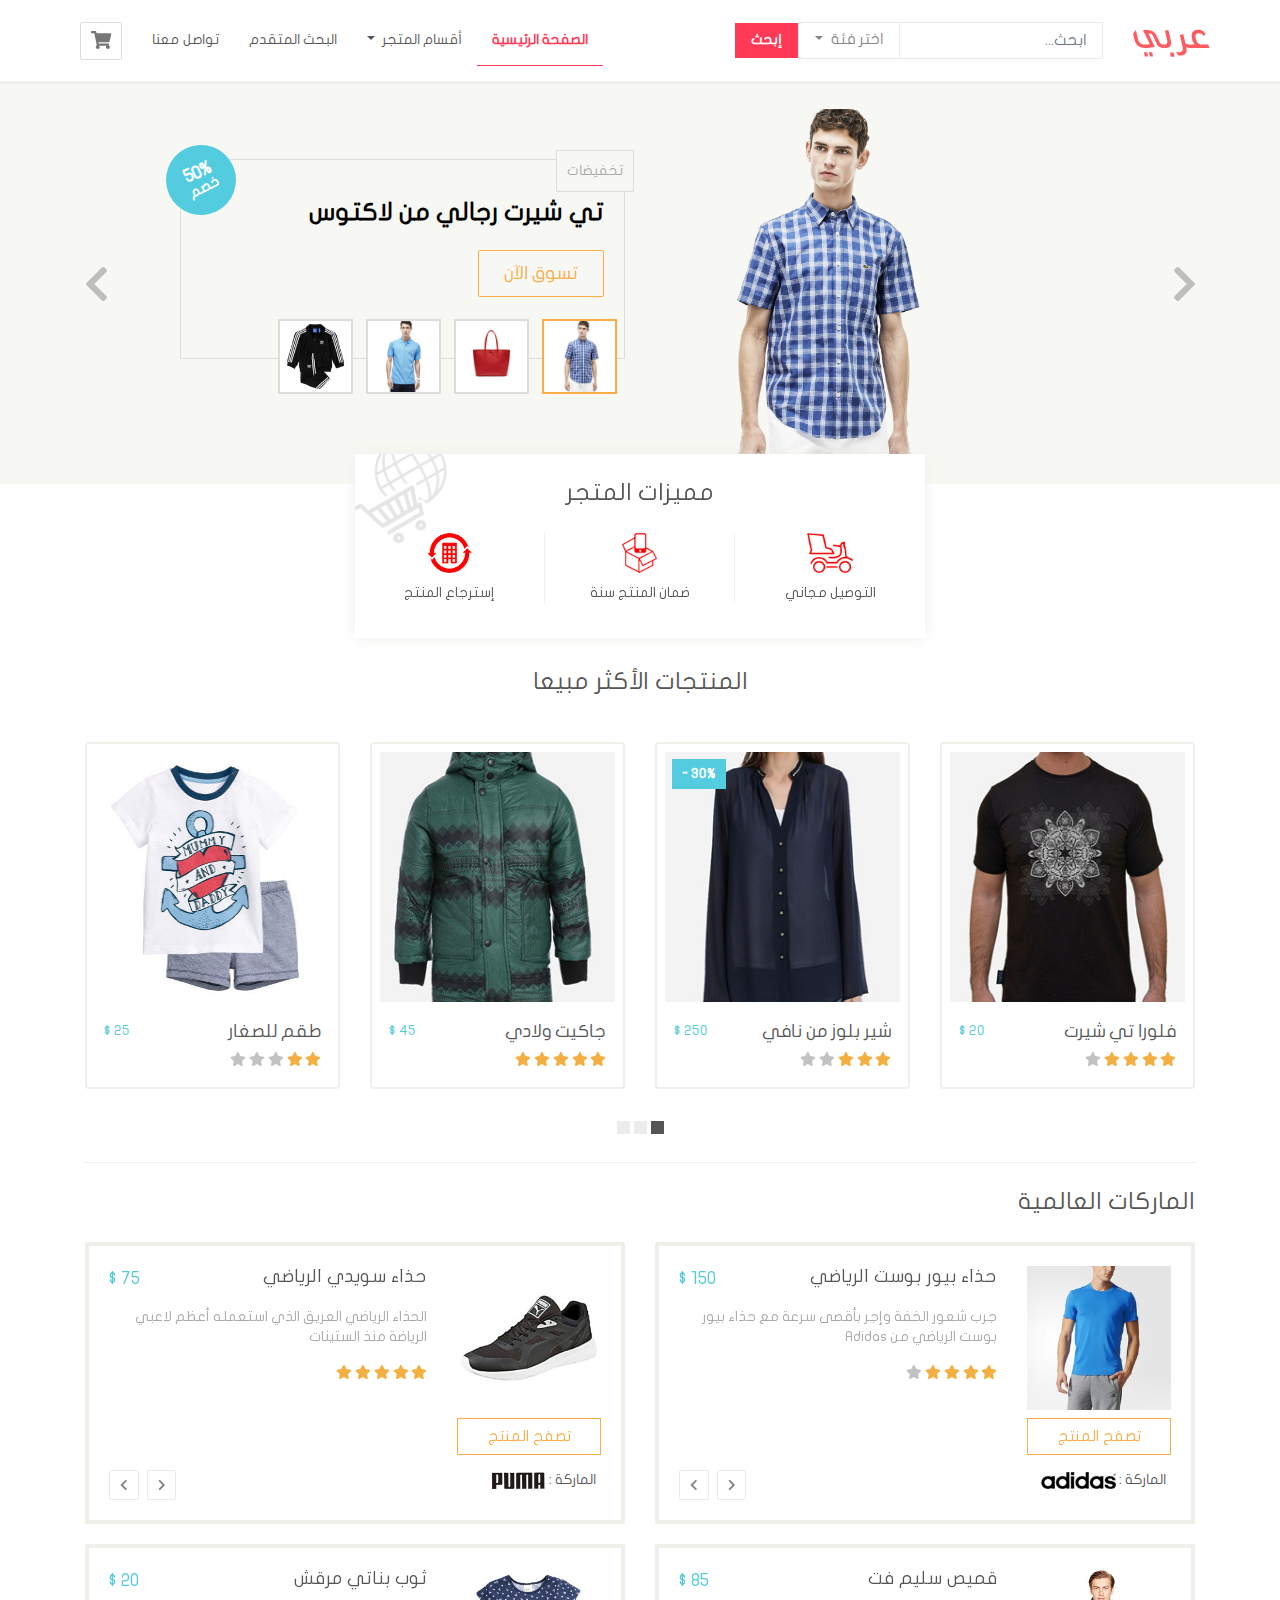
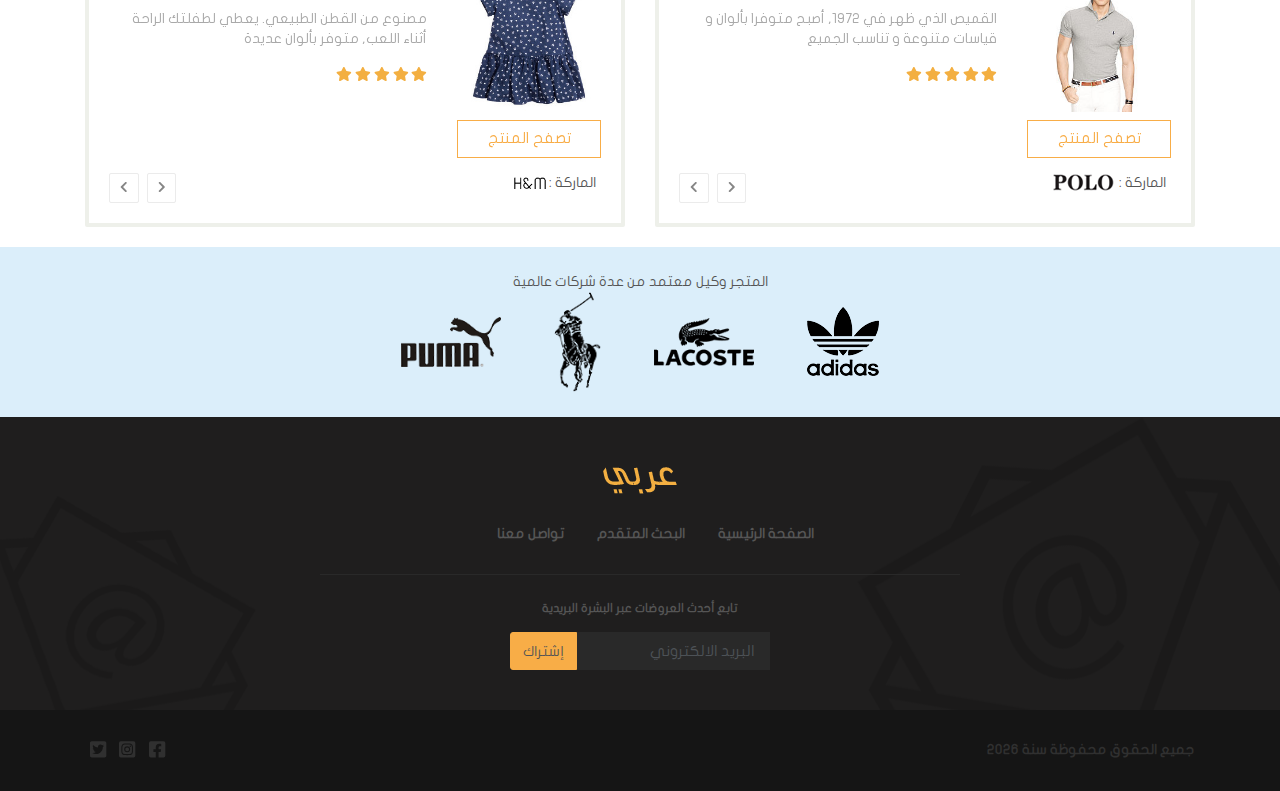
<file: index.html>
<!DOCTYPE html> <html lang="ar"> <head> <meta charset="UTF-8"> <meta http-equiv="X-UA-Compatible" content="IE=edge"> <meta name="viewport" content="width=device-width,initial-scale=1"> <title> موقع عربي</title> <script type="text/html" src="{require('index.js')}"></script> <link href="css/style.css" rel="stylesheet"></head> <body> <div class="container-fluid"> <div class="row"> <nav class="navbar custom-navbar navbar-expand-lg"> <div class="container"> <div class="navbar-header"> <button class="navbar-toggler btn btn-icon collapsed" type="button" data-toggle="collapse" data-target="#navbar-collapsed-menu"> <span><i class="fas fa-bars"></i></span> </button> <a href="checkout.html" class="navbar-toggler btn btn-icon"> <i class="fas fa-shopping-cart"></i> </a> <a href="." class="navbar-brand"> <img src="images/logo.png" alt="شعار موقع عربي"> </a> </div> <form class="form-inline ml-auto"> <input class="form-control custom-form-control" type="search" placeholder="ابحث..."> <div class="dropdown categories"> <a class="nav-link dropdown-toggle custom-btn" href="#" role="button" id="navbarDropdown" data-toggle="dropdown" aria-expanded="false"> اختر فئة </a> <ul class="dropdown-menu dropdown-menu-right custom-dropdown-menu"> <li> <div class="checkbox"> <label> <input type="checkbox" name="search-category" value="men"> رجالي </label> </div> </li> <li> <div class="checkbox"> <label> <input type="checkbox" name="search-category" value="women"> نسائي </label> </div> </li> <li> <div class="checkbox"> <label> <input type="checkbox" name="search-category" value="kids"> أطفال </label> </div> </li> </ul> </div> <button class="btn search-btn" type="submit"> إبحث </button> </form> <div class="collapse navbar-collapse" id="navbar-collapsed-menu"> <ul class="navbar-nav mr-auto"> <li class="nav-item active"> <a class="nav-link" href="#">الصفحة الرئيسية<span class="sr-only">(current)</span></a> </li> <li class="nav-item dropdown"> <a class="nav-link dropdown-toggle" href="#" id="navbarDropdown" role="button" data-toggle="dropdown" aria-haspopup="true" aria-expanded="false"> أقسام المتجر </a> <div class="dropdown-menu custom-dropdown-menu" aria-labelledby="navbarDropdown"> <a class="dropdown-item" href="#">رجالي</a> <a class="dropdown-item" href="#">نسائي</a> <a class="dropdown-item" href="#">أطفال</a> </div> </li> <li class="nav-item"> <a class="nav-link" href="search.html">البحث المتقدم</a> </li> <li class="nav-item"> <a class="nav-link" href="contact.html">تواصل معنا</a> </li> <li class="d-none d-lg-block"> <a href="checkout.html" id="btn-shoppingcart" class="btn custom-btn btn-icon" title="عربة التسوق" data-toggle="tooltip" data-placement="bottom"> <i class="fas fa-shopping-cart"></i> </a> </li> </ul> </div> </div> </nav> </div> <div class="row"> <div class="col-12 px-0"> <div id="carousel-featured" class="carousel slide" data-ride="carousel"> <div class="carousel-inner"> <div class="carousel-item active"> <div class="container"> <div class="row"> <div class="col-12 col-md-4 offset-lg-2 text-center"> <img src="images/lacoste_1.png" alt="تي شيرت"> </div> <div class="col-12 col-lg-5 col-md-8"> <div class="product-details"> <div class="sale large"> 50% <span>خصم</span> </div> <div class="product-category"> تخفيضات </div> <h1> تي شيرت رجالي من لاكتوس </h1> <a href="product.html" class="btn btn-lg custom-btn custom-btn-primary"> تسوق الآن </a> </div> </div> </div> </div> </div> <div class="carousel-item"> <div class="container"> <div class="row"> <div class="col-12 col-md-4 offset-lg-2 text-center"> <img src="images/lacoste_2.png" alt="حقيبة شانتاكو النسائية"> </div> <div class="col-12 col-lg-5 col-md-8"> <div class="product-details"> <div class="product-category"> نسائي </div> <h1> حقيبة نسائية من شانتاكو </h1> <a href="product.html" class="btn btn-lg custom-btn custom-btn-primary"> تسوق الآن </a> </div> </div> </div> </div> </div> <div class="carousel-item"> <div class="container"> <div class="row"> <div class="col-12 col-md-4 offset-lg-2 text-center"> <img src="images/lacoste_3.png" alt="تي شيرت بولو"> </div> <div class="col-12 col-lg-5 col-md-8"> <div class="product-details"> <div class="product-category"> الأكثر مبيعة </div> <h1> تي شيرت بولو </h1> <a href="product.html" class="btn btn-lg custom-btn custom-btn-primary"> تسوق الآن </a> </div> </div> </div> </div> </div> <div class="carousel-item"> <div class="container"> <div class="row"> <div class="col-12 col-md-4 offset-lg-2 text-center"> <img src="images/adidas_3.png" alt="بدلة فايربرد الرياضية"> </div> <div class="col-12 col-lg-5 col-md-8"> <div class="product-details"> <div class="product-category"> أطفال </div> <h1> بدلة فايربرد الرياضية </h1> <a href="product.html" class="btn btn-lg custom-btn custom-btn-primary"> تسوق الآن </a> </div> </div> </div> </div> </div> </div> <div class="carousel-indicators custom-carousel-indicators-primary d-none d-md-block"> <img src="images/lacoste_1.png" alt="تي شيرت رجالي من لاكتوس" data-target="#carousel-featured" data-slide-to="0" class="active"> <img src="images/lacoste_2.png" alt="حقيبة شانتاكو النسائية" data-target="#carousel-featured" data-slide-to="1"> <img src="images/lacoste_3.png" alt="تي شيرت بولو" data-target="#carousel-featured" data-slide-to="2"> <img src="images/adidas_3.png" alt="بدلة فايربرد الرياضية" data-target="#carousel-featured" data-slide-to="3"> </div> <a href="#carousel-featured" class="carousel-control-prev" data-slide="prev"> <i class="fas fa-chevron-right fa-2x"></i> </a> <a href="#carousel-featured" class="carousel-control-next" data-slide="next"> <i class="fas fa-chevron-left fa-2x"></i> </a> </div> </div> </div> <div class="container"> <div class="row"> <div id="store-features" class="col-12 col-md-8 offset-md-2 col-lg-6 offset-lg-3"> <h3 class="text-center custom-heading"> مميزات المتجر </h3> <div class="row"> <div class="col-4 text-center feature"> <img src="images/feature_1.png" alt="التوصيل مجاني"> <div>التوصيل مجاني</div> </div> <div class="col-4 text-center feature"> <img src="images/feature_2.png" alt="ضمان المنتج سنة"> <div>ضمان المنتج سنة</div> </div> <div class="col-4 text-center feature"> <img src="images/feature_3.png" alt="إسترجاع المنتج"> <div>إسترجاع المنتج</div> </div> </div> </div> </div> </div> <div class="row"> <div class="container"> <h3 class="text-center custom-heading"> المنتجات الأكثر مبيعا </h3> <div id="carousel-most-sold" class="carousel slide d-none d-md-block" data-ride="carousel"> <div class="carousel-inner"> <div class="carousel-item active"> <div class="row"> <div class="col-lg-3 col-md-4"> <div class="card custom-thumbnail"> <div class="overlay"> <button class="btn btn-secondary custom-btn add-to-cart-btn"> اضف الى العربة <i class="fas fa-cart-plus"></i> </button> </div> <img src="images/most_sold_2.jpg" alt="فلورا تيشيرت"> <div class="card-body"> <div class="clearfix"> <h4 class="float-right"> فلورا تي شيرت </h4> <div class="price float-left"> 20 $ </div> </div> <div class="rating"> <i class="fas fa-star active"></i> <i class="fas fa-star active"></i> <i class="fas fa-star active"></i> <i class="fas fa-star active"></i> <i class="fas fa-star"></i> </div> <div class="clearfix"> <button class="float-left btn btn-secondary custom-btn add-to-cart-btn d-md-none"> اضف الى العربة <i class="fas fa-cart-plus"></i> </button> </div> </div> </div> </div> <div class="col-lg-3 col-md-4"> <div class="card custom-thumbnail"> <div class="sale"> 30% </div> <div class="overlay"> <button class="btn btn-secondary custom-btn add-to-cart-btn"> اضف الى العربة <i class="fas fa-cart-plus"></i> </button> </div> <img src="images/most_sold_1.jpg" alt="شير بلوز من نافي"> <div class="card-body"> <div class="clearfix"> <h4 class="float-right"> شير بلوز من نافي </h4> <div class="price float-left"> 250 $ </div> </div> <div class="rating"> <i class="fas fa-star active"></i> <i class="fas fa-star active"></i> <i class="fas fa-star active"></i> <i class="fas fa-star"></i> <i class="fas fa-star"></i> </div> <div class="clearfix"> <button class="float-left btn btn-secondary custom-btn add-to-cart-btn d-md-none"> اضف الى العربة <i class="fas fa-cart-plus"></i> </button> </div> </div> </div> </div> <div class="col-lg-3 col-md-4"> <div class="card custom-thumbnail"> <div class="overlay"> <button class="btn btn-secondary custom-btn add-to-cart-btn"> اضف الى العربة <i class="fas fa-cart-plus"></i> </button> </div> <img src="images/most_sold_3.jpg" alt="جاكيت ولادي"> <div class="card-body"> <div class="clearfix"> <h4 class="float-right"> جاكيت ولادي </h4> <div class="price float-left"> 45 $ </div> </div> <div class="rating"> <i class="fas fa-star active"></i> <i class="fas fa-star active"></i> <i class="fas fa-star active"></i> <i class="fas fa-star active"></i> <i class="fas fa-star active"></i> </div> <div class="clearfix"> <button class="float-left btn btn-secondary custom-btn add-to-cart-btn d-md-none"> اضف الى العربة <i class="fas fa-cart-plus"></i> </button> </div> </div> </div> </div> <div class="col-lg-3 col-md-4 d-none d-lg-block"> <div class="card custom-thumbnail"> <div class="overlay"> <button class="btn btn-secondary custom-btn add-to-cart-btn"> اضف الى العربة <i class="fas fa-cart-plus"></i> </button> </div> <img src="images/hm_3.jpg" alt="طقم للصغار"> <div class="card-body"> <div class="clearfix"> <h4 class="float-right"> طقم للصغار </h4> <div class="price float-left"> 25 $ </div> </div> <div class="rating"> <i class="fas fa-star active"></i> <i class="fas fa-star active"></i> <i class="fas fa-star"></i> <i class="fas fa-star"></i> <i class="fas fa-star"></i> </div> </div> </div> </div> </div> </div> <div class="carousel-item"> <div class="row"> <div class="col-lg-3 col-md-4"> <div class="card custom-thumbnail"> <div class="overlay"> <button class="btn btn-secondary custom-btn add-to-cart-btn"> اضف الى العربة <i class="fas fa-cart-plus"></i> </button> </div> <img src="images/adidas_4.jpg" alt="تي شيرت التيميت"> <div class="card-body"> <div class="clearfix"> <h4 class="float-right"> تي شيرت التيميت </h4> <div class="price float-left"> 25$ </div> </div> <div class="rating"> <i class="fas fa-star active"></i> <i class="fas fa-star active"></i> <i class="fas fa-star active"></i> <i class="fas fa-star"></i> <i class="fas fa-star"></i> </div> <div class="clearfix"> <button class="float-left btn btn-secondary custom-btn add-to-cart-btn d-md-none"> اضف الى العربة <i class="fas fa-cart-plus"></i> </button> </div> </div> </div> </div> <div class="col-lg-3 col-md-4"> <div class="card custom-thumbnail"> <div class="overlay"> <button class="btn btn-secondary custom-btn add-to-cart-btn"> اضف الى العربة <i class="fas fa-cart-plus"></i> </button> </div> <img src="images/hm_2.jpg" alt="ثوب بناتي مقرش"> <div class="card-body"> <div class="clearfix"> <h4 class="float-right"> ثوب بناتي مقرش </h4> <div class="price float-left"> 100 $ </div> </div> <div class="rating"> <i class="fas fa-star active"></i> <i class="fas fa-star active"></i> <i class="fas fa-star active"></i> <i class="fas fa-star active"></i> <i class="fas fa-star"></i> </div> <div class="clearfix"> <button class="float-left btn btn-secondary custom-btn add-to-cart-btn d-md-none"> اضف الى العربة <i class="fas fa-cart-plus"></i> </button> </div> </div> </div> </div> <div class="col-lg-3 col-md-4"> <div class="card custom-thumbnail"> <div class="sale"> 50% </div> <div class="overlay"> <button class="btn btn-secondary custom-btn add-to-cart-btn"> اضف الى العربة <i class="fas fa-cart-plus"></i> </button> </div> <img src="images/lacoste_1.jpg" alt="تي شيرت رجالي"> <div class="card-body"> <div class="clearfix"> <h4 class="float-right"> تي شيرت رجالي </h4> <div class="price float-left"> 70 $ </div> </div> <div class="rating"> <i class="fas fa-star active"></i> <i class="fas fa-star active"></i> <i class="fas fa-star active"></i> <i class="fas fa-star active"></i> <i class="fas fa-star"></i> </div> <div class="clearfix"> <button class="float-left btn btn-secondary custom-btn add-to-cart-btn d-md-none"> اضف الى العربة <i class="fas fa-cart-plus"></i> </button> </div> </div> </div> </div> <div class="col-lg-3 col-md-4 d-none d-lg-block"> <div class="card custom-thumbnail"> <div class="overlay"> <button class="btn btn-secondary custom-btn add-to-cart-btn"> اضف الى العربة <i class="fas fa-cart-plus"></i> </button> </div> <img src="images/puma_1.jpg" alt="حذاء سويدي رياضي"> <div class="card-body"> <div class="clearfix"> <h4 class="float-right"> حذاء سويدي رياضي </h4> <div class="price float-left"> 150 $ </div> </div> <div class="rating"> <i class="fas fa-star active"></i> <i class="fas fa-star active"></i> <i class="fas fa-star active"></i> <i class="fas fa-star"></i> <i class="fas fa-star"></i> </div> </div> </div> </div> </div> </div> <div class="carousel-item"> <div class="row"> <div class="col-lg-3 col-md-4"> <div class="card custom-thumbnail"> <div class="sale"> 50% </div> <div class="overlay"> <button class="btn btn-secondary custom-btn add-to-cart-btn"> اضف الى العربة <i class="fas fa-cart-plus"></i> </button> </div> <img src="images/polo_2.jpg" alt="قميص شترتش فت"> <div class="card-body"> <div class="clearfix"> <h4 class="float-right"> قميص شترتش فت </h4> <div class="price float-left"> 100 $ </div> </div> <div class="rating"> <i class="fas fa-star active"></i> <i class="fas fa-star active"></i> <i class="fas fa-star active"></i> <i class="fas fa-star active"></i> <i class="fas fa-star active"></i> </div> <div class="clearfix"> <button class="float-left btn btn-secondary custom-btn add-to-cart-btn d-md-none"> اضف الى العربة <i class="fas fa-cart-plus"></i> </button> </div> </div> </div> </div> <div class="col-lg-3 col-md-4"> <div class="card custom-thumbnail"> <div class="overlay"> <button class="btn btn-secondary custom-btn add-to-cart-btn"> اضف الى العربة <i class="fas fa-cart-plus"></i> </button> </div> <img src="images/adidas_2.jpg" alt="حذاء بيور بوست"> <div class="card-body"> <div class="clearfix"> <h4 class="float-right"> حذاء بيور بوست </h4> <div class="price float-left"> 150 $ </div> </div> <div class="rating"> <i class="fas fa-star active"></i> <i class="fas fa-star active"></i> <i class="fas fa-star"></i> <i class="fas fa-star"></i> <i class="fas fa-star"></i> </div> <div class="clearfix"> <button class="float-left btn btn-secondary custom-btn add-to-cart-btn d-md-none"> اضف الى العربة <i class="fas fa-cart-plus"></i> </button> </div> </div> </div> </div> <div class="col-lg-3 col-md-4"> <div class="card custom-thumbnail"> <div class="overlay"> <button class="btn btn-secondary custom-btn add-to-cart-btn"> اضف الى العربة <i class="fas fa-cart-plus"></i> </button> </div> <img src="images/polo_1.jpg" alt="قميص سليم فت"> <div class="card-body"> <div class="clearfix"> <h4 class="float-right"> قميص سليم فت </h4> <div class="price float-left"> 85 $ </div> </div> <div class="rating"> <i class="fas fa-star active"></i> <i class="fas fa-star active"></i> <i class="fas fa-star active"></i> <i class="fas fa-star active"></i> <i class="fas fa-star"></i> </div> <div class="clearfix"> <button class="float-left btn btn-secondary custom-btn add-to-cart-btn d-md-none"> اضف الى العربة <i class="fas fa-cart-plus"></i> </button> </div> </div> </div> </div> <div class="col-lg-3 col-md-4 d-none d-lg-block"> <div class="card custom-thumbnail"> <div class="sale"> 70% </div> <div class="overlay"> <button class="btn btn-secondary custom-btn add-to-cart-btn"> اضف الى العربة <i class="fas fa-cart-plus"></i> </button> </div> <img src="images/lacoste_2.jpg" alt="حقيبة شانتاكو"> <div class="card-body"> <div class="clearfix"> <h4 class="float-right"> حقيبة شانتاكو </h4> <div class="price float-left"> 200 $ </div> </div> <div class="rating"> <i class="fas fa-star active"></i> <i class="fas fa-star active"></i> <i class="fas fa-star active"></i> <i class="fas fa-star active"></i> <i class="fas fa-star active"></i> </div> <div class="clearfix"> <button class="float-left btn btn-secondary custom-btn add-to-cart-btn d-md-none"> اضف الى العربة <i class="fas fa-cart-plus"></i> </button> </div> </div> </div> </div> </div> </div> </div> <ol class="carousel-indicators custom-carousel-indicators"> <li data-target="#carousel-most-sold" data-slide-to="0" class="active"></li> <li data-target="#carousel-most-sold" data-slide-to="1"></li> <li data-target="#carousel-most-sold" data-slide-to="2"></li> </ol> </div> <div id="carousel-most-sold-alternative" class="carousel slide d-md-none" data-ride="carousel"> <div class="carousel-inner"> <div class="carousel-item active"> <div class="card custom-thumbnail"> <div class="overlay"> <button class="btn btn-secondary custom-btn add-to-cart-btn"> اضف الى العربة <i class="fas fa-cart-plus"></i> </button> </div> <img src="images/most_sold_2.jpg" alt="فلورا تيشيرت"> <div class="card-body"> <div class="clearfix"> <h4 class="float-right"> فلورا تي شيرت </h4> <div class="price float-left"> 20 $ </div> </div> <div class="rating"> <i class="fas fa-star active"></i> <i class="fas fa-star active"></i> <i class="fas fa-star active"></i> <i class="fas fa-star active"></i> <i class="fas fa-star"></i> </div> <div class="clearfix"> <button class="float-left btn btn-secondary custom-btn add-to-cart-btn d-md-none"> اضف الى العربة <i class="fas fa-cart-plus"></i> </button> </div> </div> </div> </div> <div class="carousel-item"> <div class="card custom-thumbnail"> <div class="sale"> 30% </div> <div class="overlay"> <button class="btn btn-secondary custom-btn add-to-cart-btn"> اضف الى العربة <i class="fas fa-cart-plus"></i> </button> </div> <img src="images/most_sold_1.jpg" alt="شير بلوز من نافي"> <div class="card-body"> <div class="clearfix"> <h4 class="float-right"> شير بلوز من نافي </h4> <div class="price float-left"> 250 $ </div> </div> <div class="rating"> <i class="fas fa-star active"></i> <i class="fas fa-star active"></i> <i class="fas fa-star active"></i> <i class="fas fa-star"></i> <i class="fas fa-star"></i> </div> <div class="clearfix"> <button class="float-left btn btn-secondary custom-btn add-to-cart-btn d-md-none"> اضف الى العربة <i class="fas fa-cart-plus"></i> </button> </div> </div> </div> </div> <div class="carousel-item"> <div class="card custom-thumbnail"> <div class="overlay"> <button class="btn btn-secondary custom-btn add-to-cart-btn"> اضف الى العربة <i class="fas fa-cart-plus"></i> </button> </div> <img src="images/most_sold_3.jpg" alt="جاكيت ولادي"> <div class="card-body"> <div class="clearfix"> <h4 class="float-right"> جاكيت ولادي </h4> <div class="price float-left"> 45 $ </div> </div> <div class="rating"> <i class="fas fa-star active"></i> <i class="fas fa-star active"></i> <i class="fas fa-star active"></i> <i class="fas fa-star active"></i> <i class="fas fa-star active"></i> </div> <div class="clearfix"> <button class="float-left btn btn-secondary custom-btn add-to-cart-btn d-md-none"> اضف الى العربة <i class="fas fa-cart-plus"></i> </button> </div> </div> </div> </div> <div class="carousel-item"> <div class="card custom-thumbnail"> <div class="overlay"> <button class="btn btn-secondary custom-btn add-to-cart-btn"> اضف الى العربة <i class="fas fa-cart-plus"></i> </button> </div> <img src="images/hm_3.jpg" alt="طقم للصغار"> <div class="card-body"> <div class="clearfix"> <h4 class="float-right"> طقم للصغار </h4> <div class="price float-left"> 25 $ </div> </div> <div class="rating"> <i class="fas fa-star active"></i> <i class="fas fa-star active"></i> <i class="fas fa-star"></i> <i class="fas fa-star"></i> <i class="fas fa-star"></i> </div> <div class="clearfix"> <button class="float-left btn btn-secondary custom-btn add-to-cart-btn d-md-none"> اضف الى العربة <i class="fas fa-cart-plus"></i> </button> </div> </div> </div> </div> <div class="carousel-item"> <div class="card custom-thumbnail"> <div class="overlay"> <button class="btn btn-secondary custom-btn add-to-cart-btn"> اضف الى العربة <i class="fas fa-cart-plus"></i> </button> </div> <img src="images/adidas_4.jpg" alt="تي شيرت التيميت"> <div class="card-body"> <div class="clearfix"> <h4 class="float-right"> تي شيرت التيميت </h4> <div class="price float-left"> 25$ </div> </div> <div class="rating"> <i class="fas fa-star active"></i> <i class="fas fa-star active"></i> <i class="fas fa-star active"></i> <i class="fas fa-star"></i> <i class="fas fa-star"></i> </div> <div class="clearfix"> <button class="float-left btn btn-secondary custom-btn add-to-cart-btn d-md-none"> اضف الى العربة <i class="fas fa-cart-plus"></i> </button> </div> </div> </div> </div> <div class="carousel-item"> <div class="card custom-thumbnail"> <div class="overlay"> <button class="btn btn-secondary custom-btn add-to-cart-btn"> اضف الى العربة <i class="fas fa-cart-plus"></i> </button> </div> <img src="images/hm_2.jpg" alt="ثوب بناتي مقرش"> <div class="card-body"> <div class="clearfix"> <h4 class="float-right"> ثوب بناتي مقرش </h4> <div class="price float-left"> 100 $ </div> </div> <div class="rating"> <i class="fas fa-star active"></i> <i class="fas fa-star active"></i> <i class="fas fa-star active"></i> <i class="fas fa-star active"></i> <i class="fas fa-star"></i> </div> <div class="clearfix"> <button class="float-left btn btn-secondary custom-btn add-to-cart-btn d-md-none"> اضف الى العربة <i class="fas fa-cart-plus"></i> </button> </div> </div> </div> </div> <div class="carousel-item"> <div class="card custom-thumbnail"> <div class="sale"> 50% </div> <div class="overlay"> <button class="btn btn-secondary custom-btn add-to-cart-btn"> اضف الى العربة <i class="fas fa-cart-plus"></i> </button> </div> <img src="images/lacoste_1.jpg" alt="تي شيرت رجالي"> <div class="card-body"> <div class="clearfix"> <h4 class="float-right"> تي شيرت رجالي </h4> <div class="price float-left"> 70 $ </div> </div> <div class="rating"> <i class="fas fa-star active"></i> <i class="fas fa-star active"></i> <i class="fas fa-star active"></i> <i class="fas fa-star active"></i> <i class="fas fa-star"></i> </div> <div class="clearfix"> <button class="float-left btn btn-secondary custom-btn add-to-cart-btn d-md-none"> اضف الى العربة <i class="fas fa-cart-plus"></i> </button> </div> </div> </div> </div> <div class="carousel-item"> <div class="card custom-thumbnail"> <div class="overlay"> <button class="btn btn-secondary custom-btn add-to-cart-btn"> اضف الى العربة <i class="fas fa-cart-plus"></i> </button> </div> <img src="images/puma_1.jpg" alt="حذاء سويدي رياضي"> <div class="card-body"> <div class="clearfix"> <h4 class="float-right"> حذاء سويدي رياضي </h4> <div class="price float-left"> 150 $ </div> </div> <div class="rating"> <i class="fas fa-star active"></i> <i class="fas fa-star active"></i> <i class="fas fa-star active"></i> <i class="fas fa-star"></i> <i class="fas fa-star"></i> </div> <div class="clearfix"> <button class="float-left btn btn-secondary custom-btn add-to-cart-btn d-md-none"> اضف الى العربة <i class="fas fa-cart-plus"></i> </button> </div> </div> </div> </div> <div class="carousel-item"> <div class="card custom-thumbnail"> <div class="sale"> 50% </div> <div class="overlay"> <button class="btn btn-secondary custom-btn add-to-cart-btn"> اضف الى العربة <i class="fas fa-cart-plus"></i> </button> </div> <img src="images/polo_2.jpg" alt="قميص شترتش فت"> <div class="card-body"> <div class="clearfix"> <h4 class="float-right"> قميص شترتش فت </h4> <div class="price float-left"> 100 $ </div> </div> <div class="rating"> <i class="fas fa-star active"></i> <i class="fas fa-star active"></i> <i class="fas fa-star active"></i> <i class="fas fa-star active"></i> <i class="fas fa-star active"></i> </div> <div class="clearfix"> <button class="float-left btn btn-secondary custom-btn add-to-cart-btn d-md-none"> اضف الى العربة <i class="fas fa-cart-plus"></i> </button> </div> </div> </div> </div> <div class="carousel-item"> <div class="card custom-thumbnail"> <div class="overlay"> <button class="btn btn-secondary custom-btn add-to-cart-btn"> اضف الى العربة <i class="fas fa-cart-plus"></i> </button> </div> <img src="images/adidas_2.jpg" alt="حذاء بيور بوست"> <div class="card-body"> <div class="clearfix"> <h4 class="float-right"> حذاء بيور بوست </h4> <div class="price float-left"> 150 $ </div> </div> <div class="rating"> <i class="fas fa-star active"></i> <i class="fas fa-star active"></i> <i class="fas fa-star"></i> <i class="fas fa-star"></i> <i class="fas fa-star"></i> </div> <div class="clearfix"> <button class="float-left btn btn-secondary custom-btn add-to-cart-btn d-md-none"> اضف الى العربة <i class="fas fa-cart-plus"></i> </button> </div> </div> </div> </div> <div class="carousel-item"> <div class="card custom-thumbnail"> <div class="overlay"> <button class="btn btn-secondary custom-btn add-to-cart-btn"> اضف الى العربة <i class="fas fa-cart-plus"></i> </button> </div> <img src="images/polo_1.jpg" alt="قميص سليم فت"> <div class="card-body"> <div class="clearfix"> <h4 class="float-right"> قميص سليم فت </h4> <div class="price float-left"> 85 $ </div> </div> <div class="rating"> <i class="fas fa-star active"></i> <i class="fas fa-star active"></i> <i class="fas fa-star active"></i> <i class="fas fa-star active"></i> <i class="fas fa-star"></i> </div> <div class="clearfix"> <button class="float-left btn btn-secondary custom-btn add-to-cart-btn d-md-none"> اضف الى العربة <i class="fas fa-cart-plus"></i> </button> </div> </div> </div> </div> <div class="carousel-item"> <div class="card custom-thumbnail"> <div class="sale"> 70% </div> <div class="overlay"> <button class="btn btn-secondary custom-btn add-to-cart-btn"> اضف الى العربة <i class="fas fa-cart-plus"></i> </button> </div> <img src="images/lacoste_2.jpg" alt="حقيبة شانتاكو"> <div class="card-body"> <div class="clearfix"> <h4 class="float-right"> حقيبة شانتاكو </h4> <div class="price float-left"> 200 $ </div> </div> <div class="rating"> <i class="fas fa-star active"></i> <i class="fas fa-star active"></i> <i class="fas fa-star active"></i> <i class="fas fa-star active"></i> <i class="fas fa-star active"></i> </div> <div class="clearfix"> <button class="float-left btn btn-secondary custom-btn add-to-cart-btn d-md-none"> اضف الى العربة <i class="fas fa-cart-plus"></i> </button> </div> </div> </div> </div> </div> <div class="col-12 d-md-none text-center"> <button data-target="#carousel-most-sold-alternative" class="btn custom-arrow-btn" data-slide="prev"> <i class="fas fa-chevron-right"></i> </button> <button data-target="#carousel-most-sold-alternative" class="btn custom-arrow-btn" data-slide="next"> <i class="fas fa-chevron-left"></i> </button> </div> </div> </div> </div> <div id="row-brands"> <div class="container"> <h3 class="custom-heading"> الماركات العالمية </h3> <div class="row"> <div class="col-12 col-md-6 brand-products"> <div class="custom-panel"> <div id="carousel-brand-adidas" class="carousel slide" data-ride="carousel"> <div class="carousel-inner"> <div class="carousel-item active"> <div class="row"> <div class="col-lg-4"> <img src="images/adidas_1.jpg" alt="حذاء من اديداس" class="product-image"> <a href="product.html" class="btn custom-btn custom-btn-primary btn-block d-none d-lg-block"> تصفح المنتج </a> </div> <div class="col-lg-8 product-details"> <div class="clearfix"> <h4 class="float-right"> حذاء بيور بوست الرياضي </h4> <div class="price float-left"> 150 $ </div> </div> <p class="custom-text-muted"> جرب شعور الخفة وإجر بأقصى سرعة مع حذاء بيور بوست الرياضي من Adidas </p> <div class="rating"> <i class="fas fa-star active"></i> <i class="fas fa-star active"></i> <i class="fas fa-star active"></i> <i class="fas fa-star active"></i> <i class="fas fa-star"></i> </div> </div> <div class="col-12 d-lg-none"> <a href="product.html" class="btn custom-btn custom-btn-primary btn-block"> تصفح المنتج </a> </div> </div> </div> <div class="carousel-item"> <div class="row"> <div class="col-lg-4"> <img src="images/adidas_2.jpg" alt="Adidas" class="product-image"> <a href="product.html" class="btn custom-btn custom-btn-primary btn-block d-none d-lg-block"> تصفح المنتج </a> </div> <div class="col-lg-8 product-details"> <div class="clearfix"> <h4 class="float-right"> حذاء بيور بوست الرياضي </h4> <div class="price float-left"> 150 $ </div> </div> <p class="custom-text-muted"> جرب شعور الخفة وإجر بأقصى سرعة مع حذاء بيور بوست الرياضي من Adidas </p> <div class="rating"> <i class="fas fa-star active"></i> <i class="fas fa-star active"></i> <i class="fas fa-star active"></i> <i class="fas fa-star active"></i> <i class="fas fa-star"></i> </div> </div> <div class="col-12 d-lg-none"> <a href="product.html" class="btn custom-btn custom-btn-primary btn-block"> تصفح المنتج </a> </div> </div> </div> <div class="carousel-item"> <div class="row"> <div class="col-lg-4"> <img src="images/adidas_3.png" alt="Adidas" class="product-image"> <a href="product.html" class="btn custom-btn custom-btn-primary btn-block d-none d-lg-block"> تصفح المنتج </a> </div> <div class="col-lg-8 product-details"> <div class="clearfix"> <h4 class="float-right"> حذاء بيور بوست الرياضي </h4> <div class="price float-left"> 150 $ </div> </div> <p class="custom-text-muted"> جرب شعور الخفة وإجر بأقصى سرعة مع حذاء بيور بوست الرياضي من Adidas </p> <div class="rating"> <i class="fas fa-star active"></i> <i class="fas fa-star active"></i> <i class="fas fa-star active"></i> <i class="fas fa-star active"></i> <i class="fas fa-star"></i> </div> </div> <div class="col-12 d-lg-none"> <a href="product.html" class="btn custom-btn custom-btn-primary btn-block"> تصفح المنتج </a> </div> </div> </div> <div class="carousel-item"> <div class="row"> <div class="col-lg-4"> <img src="images/adidas_4.jpg" alt="Adidas" class="product-image"> <a href="product.html" class="btn custom-btn custom-btn-primary btn-block d-none d-lg-block"> تصفح المنتج </a> </div> <div class="col-lg-8 product-details"> <div class="clearfix"> <h4 class="float-right"> حذاء بيور بوست الرياضي </h4> <div class="price float-left"> 150 $ </div> </div> <p class="custom-text-muted"> جرب شعور الخفة وإجر بأقصى سرعة مع حذاء بيور بوست الرياضي من Adidas </p> <div class="rating"> <i class="fas fa-star active"></i> <i class="fas fa-star active"></i> <i class="fas fa-star active"></i> <i class="fas fa-star active"></i> <i class="fas fa-star"></i> </div> </div> <div class="col-12 d-lg-none"> <a href="product.html" class="btn custom-btn custom-btn-primary btn-block"> تصفح المنتج </a> </div> </div> </div> </div> <div class="brand-nav"> <div class="clearfix"> <div class="float-right"> <div class="brand-text"> الماركة : </div> <img src="images/adidas_small.png" alt="Adidas"> </div> <div class="float-left"> <button data-target="#carousel-brand-adidas" class="btn custom-arrow-btn" data-slide="prev"> <i class="fas fa-chevron-right"></i> </button> <button data-target="#carousel-brand-adidas" class="btn custom-arrow-btn" data-slide="next"> <i class="fas fa-chevron-left"></i> </button> </div> </div> </div> </div> </div> </div> <div class="col-12 col-md-6 brand-products"> <div class="custom-panel"> <div id="carousel-brand-puma" class="carousel slide" data-ride="carousel"> <div class="carousel-inner"> <div class="carousel-item active"> <div class="row"> <div class="col-lg-4"> <img src="images/puma_1.jpg" alt="حذاء سويدي رياضي" class="product-image"> <a href="product.html" class="btn custom-btn custom-btn-primary btn-block d-none d-lg-block"> تصفح المنتج </a> </div> <div class="col-lg-8 product-details"> <div class="clearfix"> <h4 class="float-right"> حذاء سويدي الرياضي </h4> <div class="price float-left"> 75 $ </div> </div> <p class="custom-text-muted"> الحذاء الرياضي العريق الذي استعمله أعظم لاعبي الرياضة منذ الستينات </p> <div class="rating"> <i class="fas fa-star active"></i> <i class="fas fa-star active"></i> <i class="fas fa-star active"></i> <i class="fas fa-star active"></i> <i class="fas fa-star active"></i> </div> </div> <div class="col-12 d-lg-none"> <a href="product.html" class="btn custom-btn custom-btn-primary btn-block"> تصفح المنتج </a> </div> </div> </div> <div class="carousel-item"> <div class="row"> <div class="col-lg-4"> <img src="images/puma_2.jpg" alt="حذاء سويدي رياضي" class="product-image"> <a href="product.html" class="btn custom-btn custom-btn-primary btn-block d-none d-lg-block"> تصفح المنتج </a> </div> <div class="col-lg-8 product-details"> <div class="clearfix"> <h4 class="float-right"> حذاء سويدي الرياضي </h4> <div class="price float-left"> 75 $ </div> </div> <p class="custom-text-muted"> الحذاء الرياضي العريق الذي استعمله أعظم لاعبي الرياضة منذ الستينات </p> <div class="rating"> <i class="fas fa-star active"></i> <i class="fas fa-star active"></i> <i class="fas fa-star active"></i> <i class="fas fa-star active"></i> <i class="fas fa-star active"></i> </div> </div> <div class="col-12 d-lg-none"> <a href="product.html" class="btn custom-btn custom-btn-primary btn-block"> تصفح المنتج </a> </div> </div> </div> </div> <div class="brand-nav"> <div class="clearfix"> <div class="float-right"> <div class="brand-text"> الماركة : </div> <img src="images/puma_small.png" alt="PUMA"> </div> <div class="float-left"> <button class="btn custom-arrow-btn" data-target="#carousel-brand-puma" data-slide="prev"> <i class="fas fa-chevron-right"></i> </button> <button class="btn custom-arrow-btn" data-target="#carousel-brand-puma" data-slide="next"> <i class="fas fa-chevron-left"></i> </button> </div> </div> </div> </div> </div> </div> <div class="col-12 col-md-6 brand-products"> <div class="custom-panel"> <div id="carousel-brand-polo" class="carousel slide" data-ride="carousel"> <div class="carousel-inner"> <div class="carousel-item active"> <div class="row"> <div class="col-lg-4"> <img src="images/polo_1.jpg" alt="قميص سليم فت" class="product-image"> <a href="product.html" class="btn custom-btn custom-btn-primary btn-block d-none d-lg-block"> تصفح المنتج </a> </div> <div class="col-lg-8 product-details"> <div class="clearfix"> <h4 class="float-right"> قميص سليم فت </h4> <div class="price float-left"> 85 $ </div> </div> <p class="custom-text-muted"> القميص الذي ظهر في 1972, أصبح متوفرا بألوان و قياسات متنوعة و تناسب الجميع </p> <div class="rating"> <i class="fas fa-star active"></i> <i class="fas fa-star active"></i> <i class="fas fa-star active"></i> <i class="fas fa-star active"></i> <i class="fas fa-star active"></i> </div> </div> <div class="col-12 d-lg-none"> <a href="product.html" class="btn custom-btn custom-btn-primary btn-block"> تصفح المنتج </a> </div> </div> </div> <div class="carousel-item"> <div class="row"> <div class="col-lg-4"> <img src="images/polo_2.jpg" alt="قميص سليم فت" class="product-image"> <a href="product.html" class="btn custom-btn custom-btn-primary btn-block d-none d-lg-block"> تصفح المنتج </a> </div> <div class="col-lg-8 product-details"> <div class="clearfix"> <h4 class="float-right"> قميص سليم فت </h4> <div class="price float-left"> 95 $ </div> </div> <p class="custom-text-muted"> القميص الذي ظهر في 1972, أصبح متوفرا بألوان و قياسات متنوعة و تناسب الجميع </p> <div class="rating"> <i class="fas fa-star active"></i> <i class="fas fa-star active"></i> <i class="fas fa-star active"></i> <i class="fas fa-star active"></i> <i class="fas fa-star active"></i> </div> </div> <div class="col-12 d-lg-none"> <a href="product.html" class="btn custom-btn custom-btn-primary btn-block"> تصفح المنتج </a> </div> </div> </div> </div> <div class="brand-nav"> <div class="clearfix"> <div class="float-right"> <div class="brand-text"> الماركة : </div> <img src="images/polo_small.png" alt="POLO"> </div> <div class="float-left"> <button class="btn custom-arrow-btn" data-target="#carousel-brand-polo" data-slide="prev"> <i class="fas fa-chevron-right"></i> </button> <button class="btn custom-arrow-btn" data-target="#carousel-brand-polo" data-slide="next"> <i class="fas fa-chevron-left"></i> </button> </div> </div> </div> </div> </div> </div> <div class="col-12 col-md-6 brand-products"> <div class="custom-panel"> <div id="carousel-brand-hm" class="carousel slide" data-ride="carousel"> <div class="carousel-inner"> <div class="carousel-item active"> <div class="row"> <div class="col-lg-4"> <img src="images/hm_2.jpg" alt="ثوب بناتي مرقش" class="product-image"> <a href="product.html" class="btn custom-btn custom-btn-primary btn-block d-none d-lg-block"> تصفح المنتج </a> </div> <div class="col-lg-8 product-details"> <div class="clearfix"> <h4 class="float-right"> ثوب بناتي مرقش </h4> <div class="price float-left"> 20 $ </div> </div> <p class="custom-text-muted"> مصنوع من القطن الطبيعي. يعطي لطفلتك الراحة أثناء اللعب, متوفر بألوان عديدة </p> <div class="rating"> <i class="fas fa-star active"></i> <i class="fas fa-star active"></i> <i class="fas fa-star active"></i> <i class="fas fa-star active"></i> <i class="fas fa-star active"></i> </div> </div> <div class="col-12 d-lg-none"> <a href="product.html" class="btn custom-btn custom-btn-primary btn-block"> تصفح المنتج </a> </div> </div> </div> <div class="carousel-item"> <div class="row"> <div class="col-lg-4"> <img src="images/hm_3.jpg" alt="ثوب بناتي مرقش" class="product-image"> <a href="product.html" class="btn custom-btn custom-btn-primary btn-block d-none d-lg-block"> تصفح المنتج </a> </div> <div class="col-lg-8 product-details"> <div class="clearfix"> <h4 class="float-right"> ثوب بناتي مرقش </h4> <div class="price float-left"> 35 $ </div> </div> <p class="custom-text-muted"> مصنوع من القطن الطبيعي. يعطي لطفلتك الراحة أثناء اللعب, متوفر بألوان عديدة </p> <div class="rating"> <i class="fas fa-star active"></i> <i class="fas fa-star active"></i> <i class="fas fa-star active"></i> <i class="fas fa-star active"></i> <i class="fas fa-star active"></i> </div> </div> <div class="col-12 d-lg-none"> <a href="product.html" class="btn custom-btn custom-btn-primary btn-block"> تصفح المنتج </a> </div> </div> </div> </div> <div class="brand-nav"> <div class="clearfix"> <div class="float-right"> <div class="brand-text"> الماركة : </div> <img src="images/hm_small.png" alt="H&M"> </div> <div class="float-left"> <button class="btn custom-arrow-btn" data-target="#carousel-brand-hm" data-slide="prev"> <i class="fas fa-chevron-right"></i> </button> <button class="btn custom-arrow-btn" data-target="#carousel-brand-hm" data-slide="next"> <i class="fas fa-chevron-left"></i> </button> </div> </div> </div> </div> </div> </div> </div> </div> </div> <div id="footer" class="row"> <div id="brand-logos" class="col-12 text-center"> <span>المتجر وكيل معتمد من عدة شركات عالمية</span> <div class="img-container"> <img src="images/adidas.png" alt="Adidas"> <img src="images/lacoste.png" alt="lacoste"> <img src="images/polo.png" alt="polo"> <img src="images/puma.png" alt="puma"> </div> </div> <div id="footer-nav" class="col-12 text-center"> <div class="footer-logo"> <a href="./"> <img src="images/logo_footer.png" alt="متجر عربي"> </a> </div> <div id="footer-nav-links" class="col-12 d-none d-md-block"> <a href=".">الصفحة الرئيسية</a> <a href="search.html">البحث المتقدم</a> <a href="contact.html">تواصل معنا</a> </div> <div id="newsletter" class="col-12 col-md-6 offset-md-3"> <form action=""> <label for="footer-email"> تابع أحدث العروضات عبر البشرة البريدية </label> <br> <div class="input-group"> <input type="email" name="email" class="form-control custom-form-control" placeholder="البريد الالكتروني" required> <button type="submit" class="btn custom-btn custom-btn-primary2"> إشتراك </button> </div> </form> </div> </div> <div id="footer-copyright-social" class="col-12"> <div class="container"> <div class="clearfix"> <div id="copyright" class="float-right"> </div> <div id="social-icons" class="float-left"> <a href="https://www.facebook.com"> <i class="fab fa-facebook-square fa-lg"></i> </a> <a href="https://www.instagram.com"> <i class="fab fa-instagram-square fa-lg"></i> </a> <a href="https://www.twitter.com"> <i class="fab fa-twitter-square fa-lg"></i> </a> </div> </div> </div> </div> </div> </div> <script src="main.js"></script></body> </html>
</file>
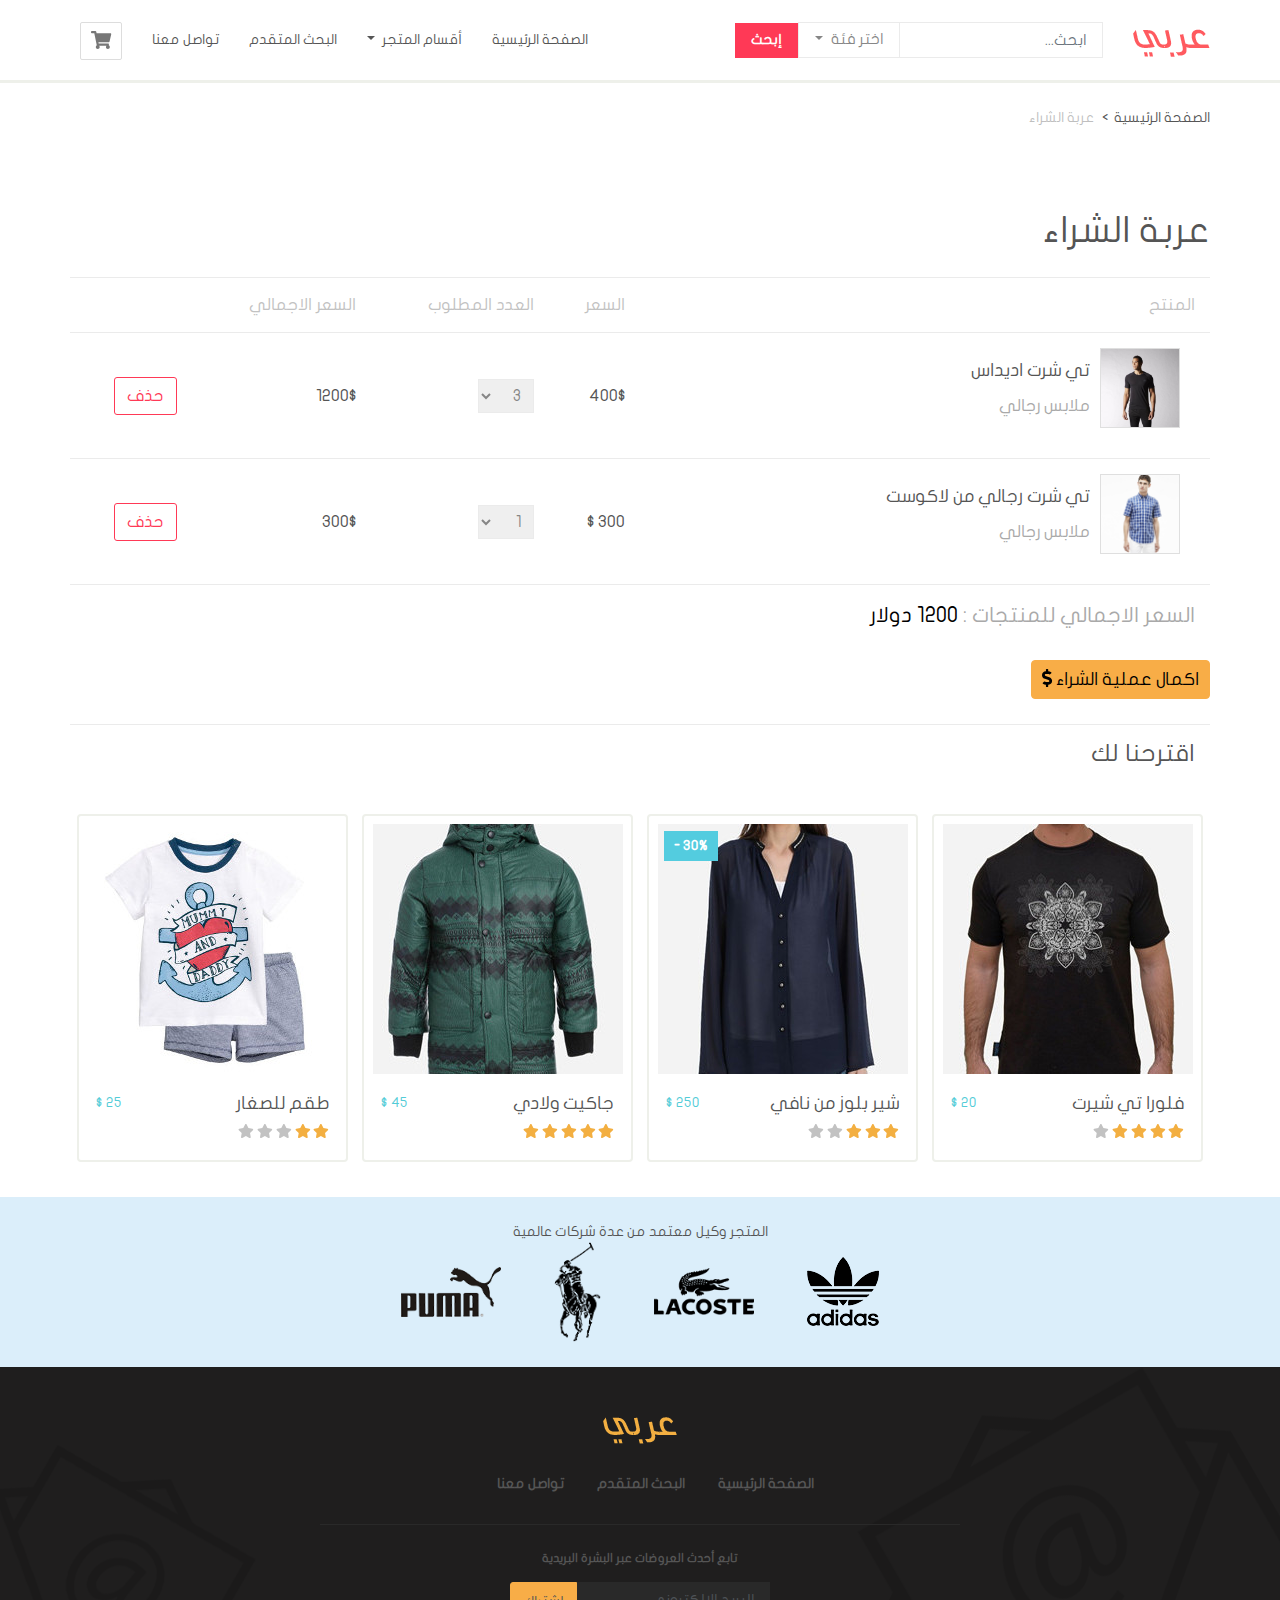
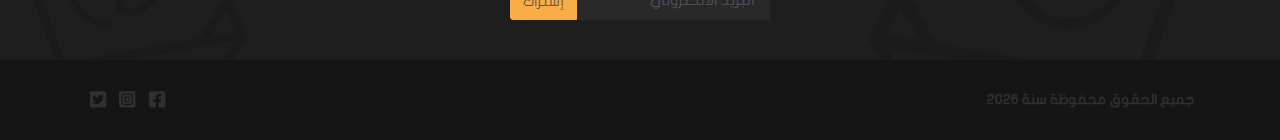
<file: checkout.html>
<!DOCTYPE html> <html lang="ar"> <head> <meta charset="UTF-8"> <meta http-equiv="X-UA-Compatible" content="IE=edge"> <meta name="viewport" content="width=device-width,initial-scale=1"> <title>متجر عربي | عربة الشراء</title> <script type="text/html" src="{require('index.js')}"></script> <link href="css/style.css" rel="stylesheet"></head> <body> <div class="container-fluid"> <div class="row"> <nav class="navbar custom-navbar navbar-expand-lg"> <div class="container"> <div class="navbar-header"> <button class="navbar-toggler btn btn-icon collapsed" type="button" data-toggle="collapse" data-target="#navbar-collapsed-menu"> <span><i class="fas fa-bars"></i></span> </button> <a href="checkout.html" class="navbar-toggler btn btn-icon"> <i class="fas fa-shopping-cart"></i> </a> <a href="." class="navbar-brand"> <img src="images/logo.png" alt="شعار موقع عربي"> </a> </div> <form class="form-inline ml-auto"> <input class="form-control custom-form-control" type="search" placeholder="ابحث..."> <div class="dropdown categories"> <a class="nav-link dropdown-toggle custom-btn" href="#" role="button" id="navbarDropdown" data-toggle="dropdown" aria-expanded="false"> اختر فئة </a> <ul class="dropdown-menu dropdown-menu-right custom-dropdown-menu"> <li> <div class="checkbox"> <label> <input type="checkbox" name="search-category" value="men"> رجالي </label> </div> </li> <li> <div class="checkbox"> <label> <input type="checkbox" name="search-category" value="women"> نسائي </label> </div> </li> <li> <div class="checkbox"> <label> <input type="checkbox" name="search-category" value="kids"> أطفال </label> </div> </li> </ul> </div> <button class="btn search-btn" type="submit"> إبحث </button> </form> <div class="collapse navbar-collapse" id="navbar-collapsed-menu"> <ul class="navbar-nav mr-auto"> <li class="nav-item"> <a class="nav-link" href="index.html">الصفحة الرئيسية<span class="sr-only">(current)</span></a> </li> <li class="nav-item dropdown"> <a class="nav-link dropdown-toggle" href="#" id="navbarDropdown" role="button" data-toggle="dropdown" aria-haspopup="true" aria-expanded="false"> أقسام المتجر </a> <div class="dropdown-menu custom-dropdown-menu" aria-labelledby="navbarDropdown"> <a class="dropdown-item" href="#">رجالي</a> <a class="dropdown-item" href="#">نسائي</a> <a class="dropdown-item" href="#">أطفال</a> </div> </li> <li class="nav-item"> <a class="nav-link" href="search.html">البحث المتقدم</a> </li> <li class="nav-item"> <a class="nav-link" href="contact.html">تواصل معنا</a> </li> <li class="d-none d-lg-block"> <a href="checkout.html" id="btn-shoppingcart" class="btn custom-btn btn-icon" title="عربة التسوق" data-toggle="tooltip" data-placement="bottom"> <i class="fas fa-shopping-cart"></i> </a> </li> </ul> </div> </div> </nav> </div> <div class="container"> <div class="row"> <ol class="breadcrumb custom-breadcrumb"> <li> <a href=".">الصفحة الرئيسية</a> </li> <li class="active"> عربة الشراء </li> </ol> </div> <div class="border-between"> <div class="row"> <h1 class="custom-heading"> عربة الشراء </h1> <form id="form-checkout" action="payment.html" method="GET"> <table class="custom-table"> <thead> <tr> <th>المنتح</th> <th>السعر</th> <th>العدد المطلوب</th> <th class="hide-on-small">السعر الاجمالي</th> <th></th> </tr> </thead> <tbody> <tr data-product-info data-product-price="400"> <td> <div class="media custom-media"> <img src="images/adidas_4.jpg" alt="تي شرت اديداس" class="d-none d-md-block"> <div class="media-body"> <h4 class="media-heading"> تي شرت اديداس </h4> <div class="custom-text-muted"> ملابس رجالي </div> </div> </div> </td> <td> 400$ </td> <td> <input name="product1" type="hidden" value="تي شرت اديداس"> <select name="quantity1" class="form-contol custom-form-control quantity" data-product-quantity> <option value="1">1</option> <option value="2">2</option> <option value="3" selected="selected">3</option> </select> </td> <td class="total-price-for-product hide-on-small"> 1200$ </td> <td> <button class="btn btn-outline-danger custom-btn-danger" data-remove-from-cart> <span class="d-none d-md-block"> حذف</span> <i class="fas fa-trash-alt d-md-none"></i> </button> </td> </tr> <tr data-product-info data-product-price="300"> <td> <div class="media custom-media"> <img src="images/lacoste_1.jpg" alt="تي شرت رجالي من لاكوست" class="d-none d-md-block"> <div class="media-body"> <h4 class="media-heading"> تي شرت رجالي من لاكوست </h4> <div class="custom-text-muted"> ملابس رجالي </div> </div> </div> </td> <td> 300 $ </td> <td> <input name="product2" type="hidden" value="تي شرت رجالي من لاكوست"> <select name="quantity2" class="form-contol custom-form-control quantity" data-product-quantity> <option value="1">1</option> <option value="2">2</option> <option value="3">3</option> </select> </td> <td class="total-price-for-product hide-on-small"> 300$ </td> <td> <button class="btn btn-outline-danger custom-btn-danger" data-remove-from-cart> <span class="d-none d-md-block"> حذف</span> <i class="fas fa-trash-alt d-md-none"></i> </button> </td> </tr> </tbody> <tfoot> <tr> <td colspan="5" class="total-price"> <span class="custom-text-muted"> <span class="custom-text-muted"> السعر الاجمالي للمنتجات : </span> <span class="total-price-for-all"> 1200 </span> دولار </span> </td> </tr> </tfoot> </table> <button type="submit" class="btn custom-btn-primary2 custom-btn-with-icon"> <span> اكمال عملية الشراء <i class="fas fa-dollar-sign"></i> </span> </button> </form> </div> <div class="row suggestions"> <h3 class="custom-heading col-12"> اقترحنا لك </h3> <div class="col-lg-3 col-md-4"> <div class="card custom-thumbnail"> <div class="overlay"> <button class="btn btn-secondary custom-btn add-to-cart-btn"> اضف الى العربة <i class="fas fa-cart-plus"></i> </button> </div> <img src="images/most_sold_2.jpg" alt="فلورا تيشيرت"> <div class="card-body"> <div class="clearfix"> <h4 class="float-right"> فلورا تي شيرت </h4> <div class="price float-left"> 20 $ </div> </div> <div class="rating"> <i class="fas fa-star active"></i> <i class="fas fa-star active"></i> <i class="fas fa-star active"></i> <i class="fas fa-star active"></i> <i class="fas fa-star"></i> </div> <div class="clearfix"> <button class="float-left btn btn-secondary custom-btn add-to-cart-btn d-md-none"> اضف الى العربة <i class="fas fa-cart-plus"></i> </button> </div> </div> </div> </div> <div class="col-lg-3 col-md-4"> <div class="card custom-thumbnail"> <div class="sale"> 30% </div> <div class="overlay"> <button class="btn btn-secondary custom-btn add-to-cart-btn"> اضف الى العربة <i class="fas fa-cart-plus"></i> </button> </div> <img src="images/most_sold_1.jpg" alt="شير بلوز من نافي"> <div class="card-body"> <div class="clearfix"> <h4 class="float-right"> شير بلوز من نافي </h4> <div class="price float-left"> 250 $ </div> </div> <div class="rating"> <i class="fas fa-star active"></i> <i class="fas fa-star active"></i> <i class="fas fa-star active"></i> <i class="fas fa-star"></i> <i class="fas fa-star"></i> </div> <div class="clearfix"> <button class="float-left btn btn-secondary custom-btn add-to-cart-btn d-md-none"> اضف الى العربة <i class="fas fa-cart-plus"></i> </button> </div> </div> </div> </div> <div class="col-lg-3 col-md-4"> <div class="card custom-thumbnail"> <div class="overlay"> <button class="btn btn-secondary custom-btn add-to-cart-btn"> اضف الى العربة <i class="fas fa-cart-plus"></i> </button> </div> <img src="images/most_sold_3.jpg" alt="جاكيت ولادي"> <div class="card-body"> <div class="clearfix"> <h4 class="float-right"> جاكيت ولادي </h4> <div class="price float-left"> 45 $ </div> </div> <div class="rating"> <i class="fas fa-star active"></i> <i class="fas fa-star active"></i> <i class="fas fa-star active"></i> <i class="fas fa-star active"></i> <i class="fas fa-star active"></i> </div> <div class="clearfix"> <button class="float-left btn btn-secondary custom-btn add-to-cart-btn d-md-none"> اضف الى العربة <i class="fas fa-cart-plus"></i> </button> </div> </div> </div> </div> <div class="col-lg-3 col-md-4 d-none d-lg-block"> <div class="card custom-thumbnail"> <div class="overlay"> <button class="btn btn-secondary custom-btn add-to-cart-btn"> اضف الى العربة <i class="fas fa-cart-plus"></i> </button> </div> <img src="images/hm_3.jpg" alt="طقم للصغار"> <div class="card-body"> <div class="clearfix"> <h4 class="float-right"> طقم للصغار </h4> <div class="price float-left"> 25 $ </div> </div> <div class="rating"> <i class="fas fa-star active"></i> <i class="fas fa-star active"></i> <i class="fas fa-star"></i> <i class="fas fa-star"></i> <i class="fas fa-star"></i> </div> </div> </div> </div> </div> </div> </div> <div id="footer" class="row"> <div id="brand-logos" class="col-12 text-center"> <span>المتجر وكيل معتمد من عدة شركات عالمية</span> <div class="img-container"> <img src="images/adidas.png" alt="Adidas"> <img src="images/lacoste.png" alt="lacoste"> <img src="images/polo.png" alt="polo"> <img src="images/puma.png" alt="puma"> </div> </div> <div id="footer-nav" class="col-12 text-center"> <div class="footer-logo"> <a href="./"> <img src="images/logo_footer.png" alt="متجر عربي"> </a> </div> <div id="footer-nav-links" class="col-12 d-none d-md-block"> <a href=".">الصفحة الرئيسية</a> <a href="search.html">البحث المتقدم</a> <a href="contact.html">تواصل معنا</a> </div> <div id="newsletter" class="col-12 col-md-6 offset-md-3"> <form action=""> <label for="footer-email"> تابع أحدث العروضات عبر البشرة البريدية </label> <br> <div class="input-group"> <input type="email" name="email" class="form-control custom-form-control" placeholder="البريد الالكتروني" required> <button type="submit" class="btn custom-btn custom-btn-primary2"> إشتراك </button> </div> </form> </div> </div> <div id="footer-copyright-social" class="col-12"> <div class="container"> <div class="clearfix"> <div id="copyright" class="float-right"> </div> <div id="social-icons" class="float-left"> <a href="https://www.facebook.com"> <i class="fab fa-facebook-square fa-lg"></i> </a> <a href="https://www.instagram.com"> <i class="fab fa-instagram-square fa-lg"></i> </a> <a href="https://www.twitter.com"> <i class="fab fa-twitter-square fa-lg"></i> </a> </div> </div> </div> </div> </div> </div> <script src="main.js"></script></body> </html>
</file>
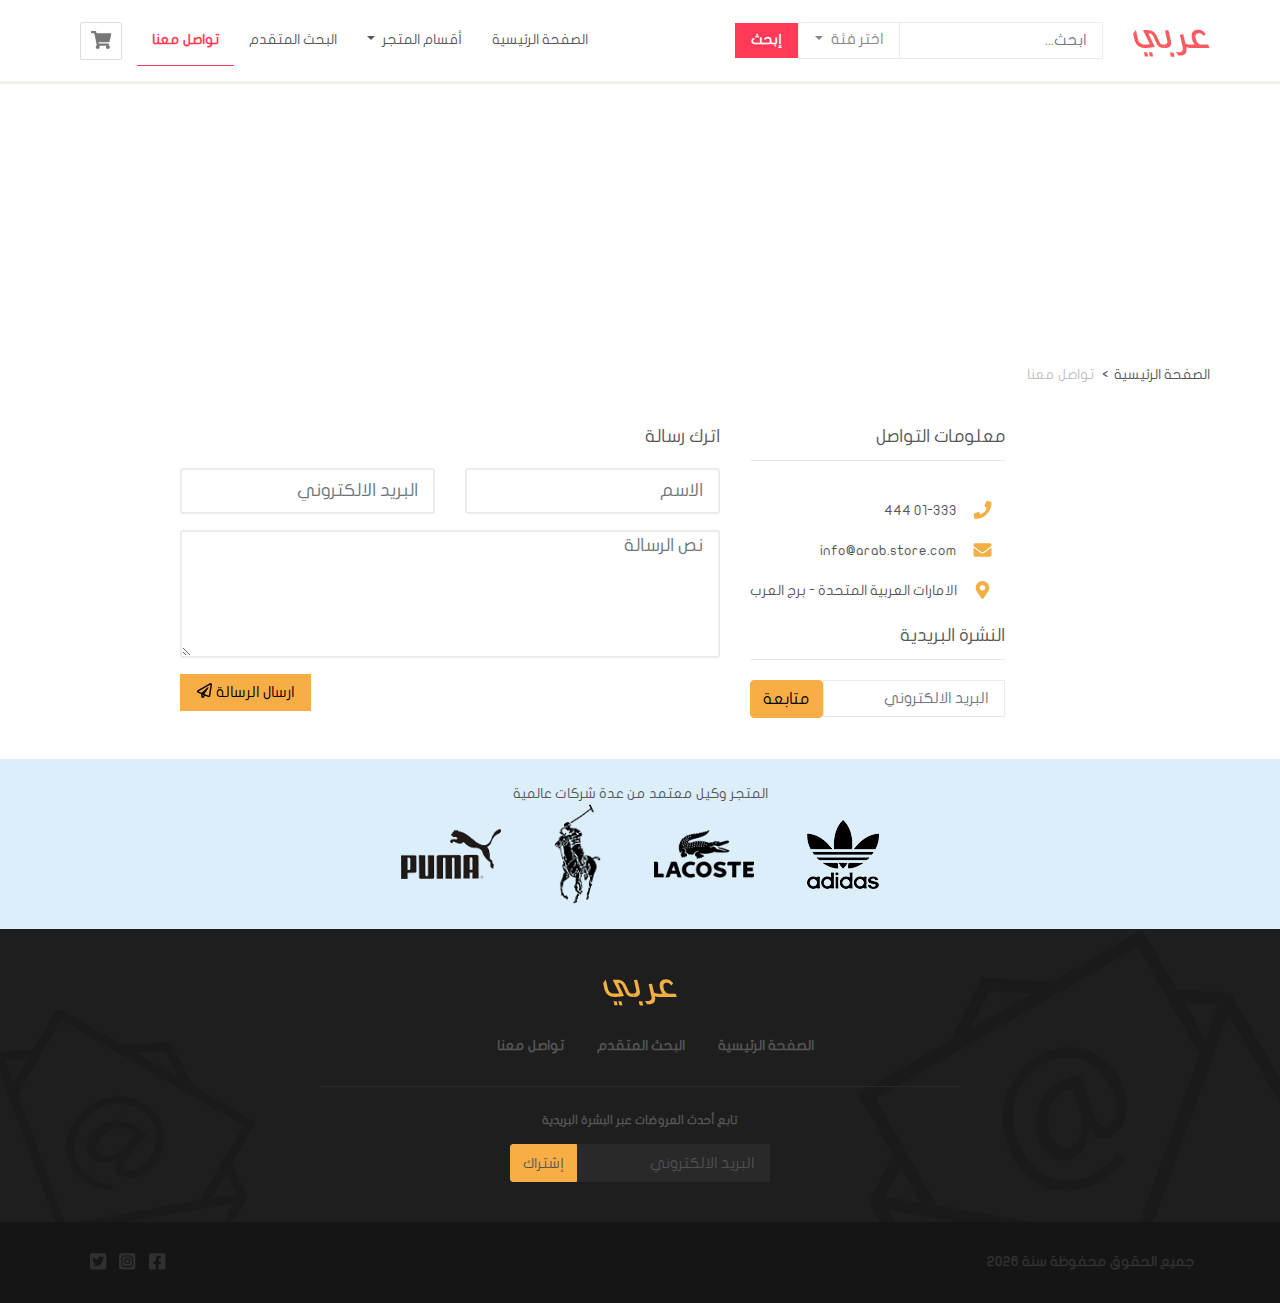
<file: contact.html>
<!DOCTYPE html> <html lang="ar"> <head> <meta charset="UTF-8"> <meta http-equiv="X-UA-Compatible" content="IE=edge"> <meta name="viewport" content="width=device-width,initial-scale=1"> <title>متجر عربي | تواصل معنا</title> <script type="text/html" src="{require('index.js')}"></script> <link href="css/style.css" rel="stylesheet"></head> <body> <div class="container-fluid"> <div class="row"> <nav class="navbar custom-navbar navbar-expand-lg"> <div class="container"> <div class="navbar-header"> <button class="navbar-toggler btn btn-icon collapsed" type="button" data-toggle="collapse" data-target="#navbar-collapsed-menu"> <span><i class="fas fa-bars"></i></span> </button> <a href="checkout.html" class="navbar-toggler btn btn-icon"> <i class="fas fa-shopping-cart"></i> </a> <a href="." class="navbar-brand"> <img src="images/logo.png" alt="شعار موقع عربي"> </a> </div> <form class="form-inline ml-auto"> <input class="form-control custom-form-control" type="search" placeholder="ابحث..."> <div class="dropdown categories"> <a class="nav-link dropdown-toggle custom-btn" href="#" role="button" id="navbarDropdown" data-toggle="dropdown" aria-expanded="false"> اختر فئة </a> <ul class="dropdown-menu dropdown-menu-right custom-dropdown-menu"> <li> <div class="checkbox"> <label> <input type="checkbox" name="search-category" value="men"> رجالي </label> </div> </li> <li> <div class="checkbox"> <label> <input type="checkbox" name="search-category" value="women"> نسائي </label> </div> </li> <li> <div class="checkbox"> <label> <input type="checkbox" name="search-category" value="kids"> أطفال </label> </div> </li> </ul> </div> <button class="btn search-btn" type="submit"> إبحث </button> </form> <div class="collapse navbar-collapse" id="navbar-collapsed-menu"> <ul class="navbar-nav mr-auto"> <li class="nav-item"> <a class="nav-link" href="index.html">الصفحة الرئيسية<span class="sr-only">(current)</span></a> </li> <li class="nav-item dropdown"> <a class="nav-link dropdown-toggle" href="#" id="navbarDropdown" role="button" data-toggle="dropdown" aria-haspopup="true" aria-expanded="false"> أقسام المتجر </a> <div class="dropdown-menu custom-dropdown-menu" aria-labelledby="navbarDropdown"> <a class="dropdown-item" href="#">رجالي</a> <a class="dropdown-item" href="#">نسائي</a> <a class="dropdown-item" href="#">أطفال</a> </div> </li> <li class="nav-item"> <a class="nav-link" href="search.html">البحث المتقدم</a> </li> <li class="nav-item active"> <a class="nav-link" href="contact.html">تواصل معنا</a> </li> <li class="d-none d-lg-block"> <a href="checkout.html" id="btn-shoppingcart" class="btn custom-btn btn-icon" title="عربة التسوق" data-toggle="tooltip" data-placement="bottom"> <i class="fas fa-shopping-cart"></i> </a> </li> </ul> </div> </div> </nav> </div> <div class="row"> <div class="col-12 p-0"> <iframe src="https://www.google.com/maps/embed?pb=!1m18!1m12!1m3!1d1805.9132302770074!2d55.18388395794256!3d25.141557274081148!2m3!1f0!2f0!3f0!3m2!1i1024!2i768!4f13.1!3m3!1m2!1s0x3e5f6a576414cf2d%3A0xb3da71b879f0e038!2sBurj%20Al%20Arab!5e0!3m2!1sen!2slb!4v1616691742027!5m2!1sen!2slb" width="100%" height="250" style="border:0" allowfullscreen="" loading="lazy"></iframe> </div> </div> <div class="container"> <div class="row"> <ol class="breadcrumb custom-breadcrumb"> <li> <a href=".">الصفحة الرئيسية</a> </li> <li class="active"> تواصل معنا </li> </ol> </div> <div class="row" id="contact-options"> <div class="col-lg-3 offset-lg-2"> <h4 class="heading-with-border-bottom"> معلومات التواصل </h4> <div id="contact-info"> <div> <i class="fas fa-phone fa-lg"></i> 01-333 444 </div> <div> <i class="fas fa-envelope fa-lg"></i> info@arab.store.com </div> <div> <i class="fas fa-map-marker-alt fa-lg"></i> الامارات العربية المتحدة - برج العرب </div> </div> <h4 class="heading-with-border-bottom"> النشرة البريدية </h4> <form action="" id="form-subscription"> <div class="form-group"> <div class="input-group"> <input type="email" name="email" class="form-control custom-form-control" placeholder="البريد الالكتروني" required> <button type="submit" class="btn custom-btn-primary2"> متابعة </button> </div> </div> </form> </div> <div class="col-lg-6"> <h4 class="custom-heading"> اترك رسالة </h4> <form action=""> <div class="row"> <div class="col-sm-6 form-group"> <input type="text" name="name" class="form-control custom-form-control custom-input-details" placeholder="الاسم" required> </div> <div class="col-sm-6 form-group"> <input type="email" name="email" class="form-control custom-form-control custom-input-details" placeholder="البريد الالكتروني" required> </div> <div class="col-12 form-group"> <textarea name="comment" id="comment" class="form-control custom-form-control custom-input-details" placeholder="نص الرسالة" required></textarea> </div> </div> <div class="clearfix"> <button type="submit" class="btn custom-btn custom-btn-primary2 float-left"> <span> ارسال الرسالة <i class="far fa-paper-plane"></i> </span> </button> </div> </form> </div> </div> </div> <div id="footer" class="row"> <div id="brand-logos" class="col-12 text-center"> <span>المتجر وكيل معتمد من عدة شركات عالمية</span> <div class="img-container"> <img src="images/adidas.png" alt="Adidas"> <img src="images/lacoste.png" alt="lacoste"> <img src="images/polo.png" alt="polo"> <img src="images/puma.png" alt="puma"> </div> </div> <div id="footer-nav" class="col-12 text-center"> <div class="footer-logo"> <a href="./"> <img src="images/logo_footer.png" alt="متجر عربي"> </a> </div> <div id="footer-nav-links" class="col-12 d-none d-md-block"> <a href=".">الصفحة الرئيسية</a> <a href="search.html">البحث المتقدم</a> <a href="contact.html">تواصل معنا</a> </div> <div id="newsletter" class="col-12 col-md-6 offset-md-3"> <form action=""> <label for="footer-email"> تابع أحدث العروضات عبر البشرة البريدية </label> <br> <div class="input-group"> <input type="email" name="email" class="form-control custom-form-control" placeholder="البريد الالكتروني" required> <button type="submit" class="btn custom-btn custom-btn-primary2"> إشتراك </button> </div> </form> </div> </div> <div id="footer-copyright-social" class="col-12"> <div class="container"> <div class="clearfix"> <div id="copyright" class="float-right"> </div> <div id="social-icons" class="float-left"> <a href="https://www.facebook.com"> <i class="fab fa-facebook-square fa-lg"></i> </a> <a href="https://www.instagram.com"> <i class="fab fa-instagram-square fa-lg"></i> </a> <a href="https://www.twitter.com"> <i class="fab fa-twitter-square fa-lg"></i> </a> </div> </div> </div> </div> </div> </div> <script src="main.js"></script></body> </html>
</file>
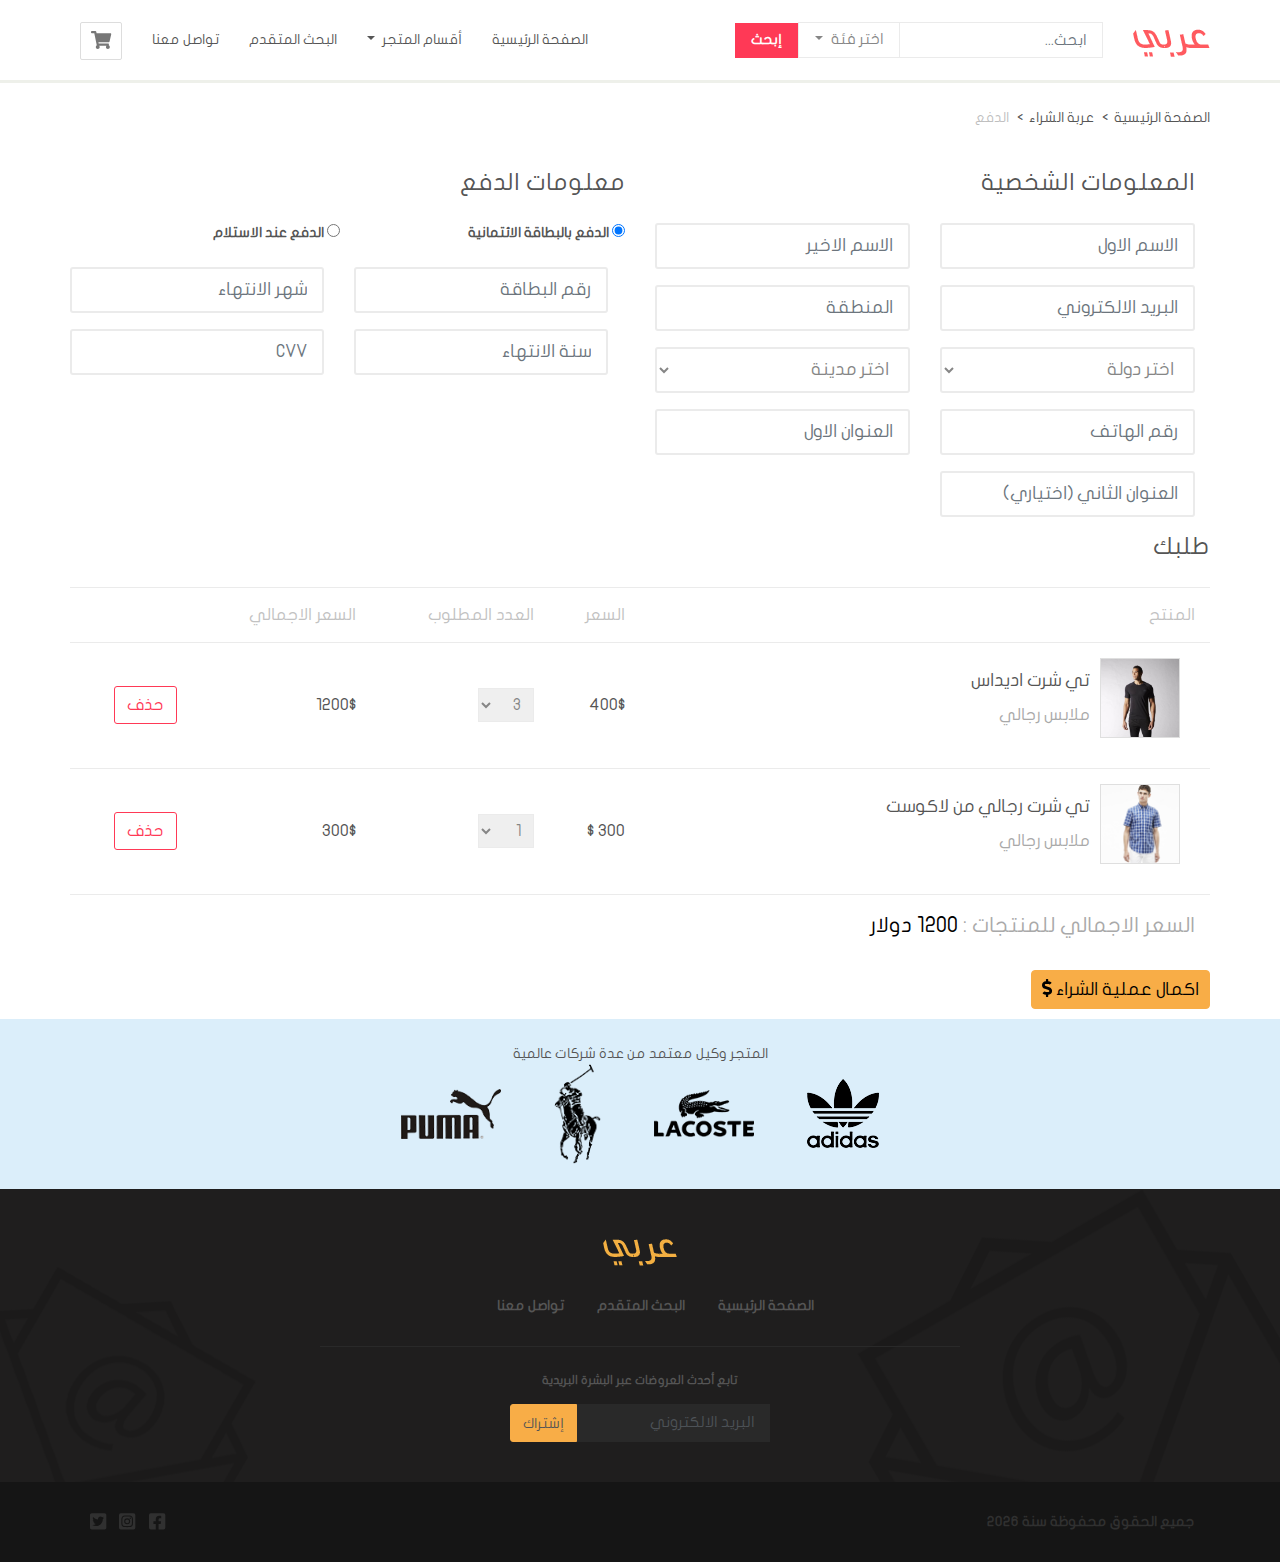
<file: payment.html>
<!DOCTYPE html> <html lang="ar"> <head> <meta charset="UTF-8"> <meta http-equiv="X-UA-Compatible" content="IE=edge"> <meta name="viewport" content="width=device-width,initial-scale=1"> <title>متجر عربي | الدفع</title> <script type="text/html" src="{require('index.js')}"></script> <link href="css/style.css" rel="stylesheet"></head> <body> <div class="container-fluid"> <div class="row"> <nav class="navbar custom-navbar navbar-expand-lg"> <div class="container"> <div class="navbar-header"> <button class="navbar-toggler btn btn-icon collapsed" type="button" data-toggle="collapse" data-target="#navbar-collapsed-menu"> <span><i class="fas fa-bars"></i></span> </button> <a href="checkout.html" class="navbar-toggler btn btn-icon"> <i class="fas fa-shopping-cart"></i> </a> <a href="." class="navbar-brand"> <img src="images/logo.png" alt="شعار موقع عربي"> </a> </div> <form class="form-inline ml-auto"> <input class="form-control custom-form-control" type="search" placeholder="ابحث..."> <div class="dropdown categories"> <a class="nav-link dropdown-toggle custom-btn" href="#" role="button" id="navbarDropdown" data-toggle="dropdown" aria-expanded="false"> اختر فئة </a> <ul class="dropdown-menu dropdown-menu-right custom-dropdown-menu"> <li> <div class="checkbox"> <label> <input type="checkbox" name="search-category" value="men"> رجالي </label> </div> </li> <li> <div class="checkbox"> <label> <input type="checkbox" name="search-category" value="women"> نسائي </label> </div> </li> <li> <div class="checkbox"> <label> <input type="checkbox" name="search-category" value="kids"> أطفال </label> </div> </li> </ul> </div> <button class="btn search-btn" type="submit"> إبحث </button> </form> <div class="collapse navbar-collapse" id="navbar-collapsed-menu"> <ul class="navbar-nav mr-auto"> <li class="nav-item"> <a class="nav-link" href="index.html">الصفحة الرئيسية<span class="sr-only">(current)</span></a> </li> <li class="nav-item dropdown"> <a class="nav-link dropdown-toggle" href="#" id="navbarDropdown" role="button" data-toggle="dropdown" aria-haspopup="true" aria-expanded="false"> أقسام المتجر </a> <div class="dropdown-menu custom-dropdown-menu" aria-labelledby="navbarDropdown"> <a class="dropdown-item" href="#">رجالي</a> <a class="dropdown-item" href="#">نسائي</a> <a class="dropdown-item" href="#">أطفال</a> </div> </li> <li class="nav-item"> <a class="nav-link" href="search.html">البحث المتقدم</a> </li> <li class="nav-item"> <a class="nav-link" href="contact.html">تواصل معنا</a> </li> <li class="d-none d-lg-block"> <a href="checkout.html" id="btn-shoppingcart" class="btn custom-btn btn-icon" title="عربة التسوق" data-toggle="tooltip" data-placement="bottom"> <i class="fas fa-shopping-cart"></i> </a> </li> </ul> </div> </div> </nav> </div> <div class="container"> <div class="row"> <ol class="breadcrumb custom-breadcrumb"> <li> <a href=".">الصفحة الرئيسية</a> </li> <li> <a href="checkout.html">عربة الشراء</a> </li> <li class="active"> الدفع </li> </ol> </div> <form id="form-checkout"> <div class="row"> <div class="col-lg-6 col-12"> <h3 class="custom-heading"> المعلومات الشخصية </h3> <div class="row"> <div class="col-md-6 form-group"> <input type="text" class="form-control custom-form-control custom-input-details" placeholder="الاسم الاول" name="first_name" required> </div> <div class="col-md-6 form-group"> <input type="text" class="form-control custom-form-control custom-input-details" placeholder="الاسم الاخير" name="last_name" required> </div> <div class="col-md-6 form-group"> <input type="email" class="form-control custom-form-control custom-input-details" placeholder="البريد الالكتروني" name="email" required> </div> <div class="col-md-6 form-group"> <input type="text" class="form-control custom-form-control custom-input-details" placeholder="المنطقة" name="area" required> </div> <div class="col-md-6 form-group"> <select name="country" class="form-control custom-form-control custom-input-details" required> <option disabled="disabled" selected="selected" value="">اختر دولة</option> <option value="eg">مصر</option> <option value="jo">الاردن</option> <option value="kw">الكويت</option> <option value="lb">لبنان</option> <option value="sa">السعودية</option> <option value="sy">سوريا</option> </select> </div> <div class="col-md-6 form-group"> <select name="city" class="form-control custom-form-control custom-input-details" required> <option disabled="disabled" selected="selected" value="">اختر مدينة</option> </select> </div> <div class="col-md-6 form-group"> <input type="text" name="telephone" placeholder="رقم الهاتف" class="form-control custom-form-control custom-input-details" required> </div> <div class="col-md-6 form-group"> <input type="text" class="form-control custom-form-control custom-input-details" placeholder="العنوان الاول" name="first_address" required> </div> <div class="col-md-6 form-group"> <input type="text" class="form-control custom-form-control custom-input-details" placeholder="العنوان الثاني (اختياري)" name="second_address"> </div> </div> </div> <div class="col-lg-6 col-12"> <h3 class="custom-heading"> معلومات الدفع </h3> <div class="row"> <div class="col-md-6 form-group"> <label class="font-weight-bold"> <input type="radio" name="payment_method" value="credit-card" checked="checked"> الدفع بالبطاقة الائتمانية </label> </div> <div class="col-md-6 form-group"> <label class="font-weight-bold"> <input type="radio" name="payment_method" value="cash"> الدفع عند الاستلام </label> </div> <div class="row" id="credit-card-info"> <div class="col-md-6 form-group"> <input type="text" class="form-control custom-form-control custom-input-details" placeholder="رقم البطاقة" name="card_number" required> </div> <div class="col-md-6 form-group"> <input type="number" min="1" max="12" class="form-control custom-form-control custom-input-details" placeholder="شهر الانتهاء" name="card_expiration_month" required> </div> <div class="col-md-6 form-group"> <input type="number" min="2020" max="2030" class="form-control custom-form-control custom-input-details" placeholder="سنة الانتهاء" name="card_expiration_year" required> </div> <div class="col-md-6 form-group"> <input type="number" class="form-control custom-form-control custom-input-details" placeholder="CVV" name="card_cvv" required> </div> </div> </div> </div> <div class="col-12 p-0"> <h3 class="custom-heading"> طلبك </h3> <table class="custom-table"> <thead> <tr> <th>المنتح</th> <th>السعر</th> <th>العدد المطلوب</th> <th class="hide-on-small">السعر الاجمالي</th> <th></th> </tr> </thead> <tbody> <tr data-product-info data-product-price="400"> <td> <div class="media custom-media"> <img src="images/adidas_4.jpg" alt="تي شرت اديداس" class="d-none d-md-block"> <div class="media-body"> <h4 class="media-heading"> تي شرت اديداس </h4> <div class="custom-text-muted"> ملابس رجالي </div> </div> </div> </td> <td> 400$ </td> <td> <input name="product1" type="hidden" value="تي شرت اديداس"> <select name="quantity1" class="form-contol custom-form-control quantity" data-product-quantity> <option value="1">1</option> <option value="2">2</option> <option value="3" selected="selected">3</option> </select> </td> <td class="total-price-for-product hide-on-small"> 1200$ </td> <td> <button class="btn btn-outline-danger custom-btn-danger" data-remove-from-cart> <span class="d-none d-md-block"> حذف</span> <i class="fas fa-trash-alt d-md-none"></i> </button> </td> </tr> <tr data-product-info data-product-price="300"> <td> <div class="media custom-media"> <img src="images/lacoste_1.jpg" alt="تي شرت رجالي من لاكوست" class="d-none d-md-block"> <div class="media-body"> <h4 class="media-heading"> تي شرت رجالي من لاكوست </h4> <div class="custom-text-muted"> ملابس رجالي </div> </div> </div> </td> <td> 300 $ </td> <td> <input name="product2" type="hidden" value="تي شرت رجالي من لاكوست"> <select name="quantity2" class="form-contol custom-form-control quantity" data-product-quantity> <option value="1">1</option> <option value="2">2</option> <option value="3">3</option> </select> </td> <td class="total-price-for-product hide-on-small"> 300$ </td> <td> <button class="btn btn-outline-danger custom-btn-danger" data-remove-from-cart> <span class="d-none d-md-block"> حذف</span> <i class="fas fa-trash-alt d-md-none"></i> </button> </td> </tr> </tbody> <tfoot> <tr> <td colspan="5" class="total-price"> <span class="custom-text-muted"> <span class="custom-text-muted"> السعر الاجمالي للمنتجات : </span> <span class="total-price-for-all"> 1200 </span> دولار </span> </td> </tr> </tfoot> </table> <button type="submit" class="btn custom-btn-primary2 custom-btn-with-icon"> <span> اكمال عملية الشراء <i class="fas fa-dollar-sign"></i> </span> </button> </div> </div> </form> </div> <div id="footer" class="row"> <div id="brand-logos" class="col-12 text-center"> <span>المتجر وكيل معتمد من عدة شركات عالمية</span> <div class="img-container"> <img src="images/adidas.png" alt="Adidas"> <img src="images/lacoste.png" alt="lacoste"> <img src="images/polo.png" alt="polo"> <img src="images/puma.png" alt="puma"> </div> </div> <div id="footer-nav" class="col-12 text-center"> <div class="footer-logo"> <a href="./"> <img src="images/logo_footer.png" alt="متجر عربي"> </a> </div> <div id="footer-nav-links" class="col-12 d-none d-md-block"> <a href=".">الصفحة الرئيسية</a> <a href="search.html">البحث المتقدم</a> <a href="contact.html">تواصل معنا</a> </div> <div id="newsletter" class="col-12 col-md-6 offset-md-3"> <form action=""> <label for="footer-email"> تابع أحدث العروضات عبر البشرة البريدية </label> <br> <div class="input-group"> <input type="email" name="email" class="form-control custom-form-control" placeholder="البريد الالكتروني" required> <button type="submit" class="btn custom-btn custom-btn-primary2"> إشتراك </button> </div> </form> </div> </div> <div id="footer-copyright-social" class="col-12"> <div class="container"> <div class="clearfix"> <div id="copyright" class="float-right"> </div> <div id="social-icons" class="float-left"> <a href="https://www.facebook.com"> <i class="fab fa-facebook-square fa-lg"></i> </a> <a href="https://www.instagram.com"> <i class="fab fa-instagram-square fa-lg"></i> </a> <a href="https://www.twitter.com"> <i class="fab fa-twitter-square fa-lg"></i> </a> </div> </div> </div> </div> </div> </div> <script src="main.js"></script></body> </html>
</file>
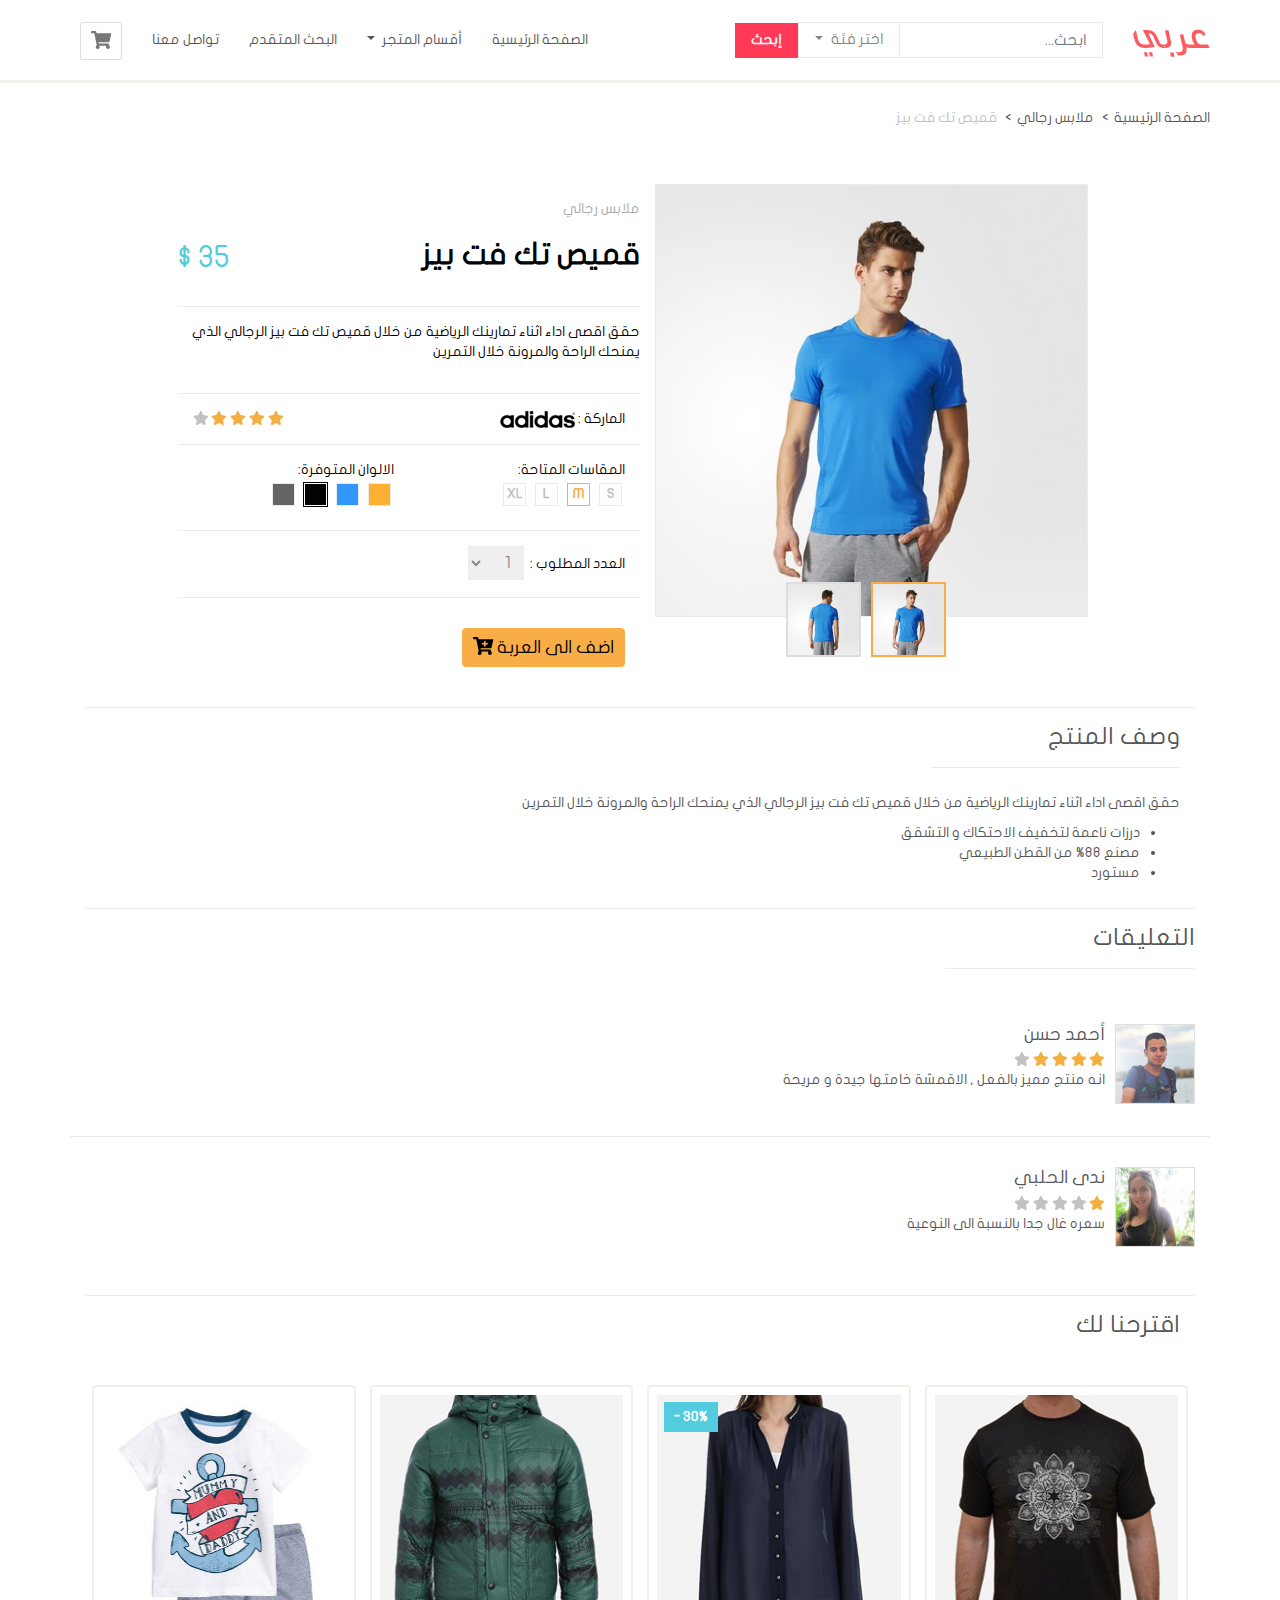
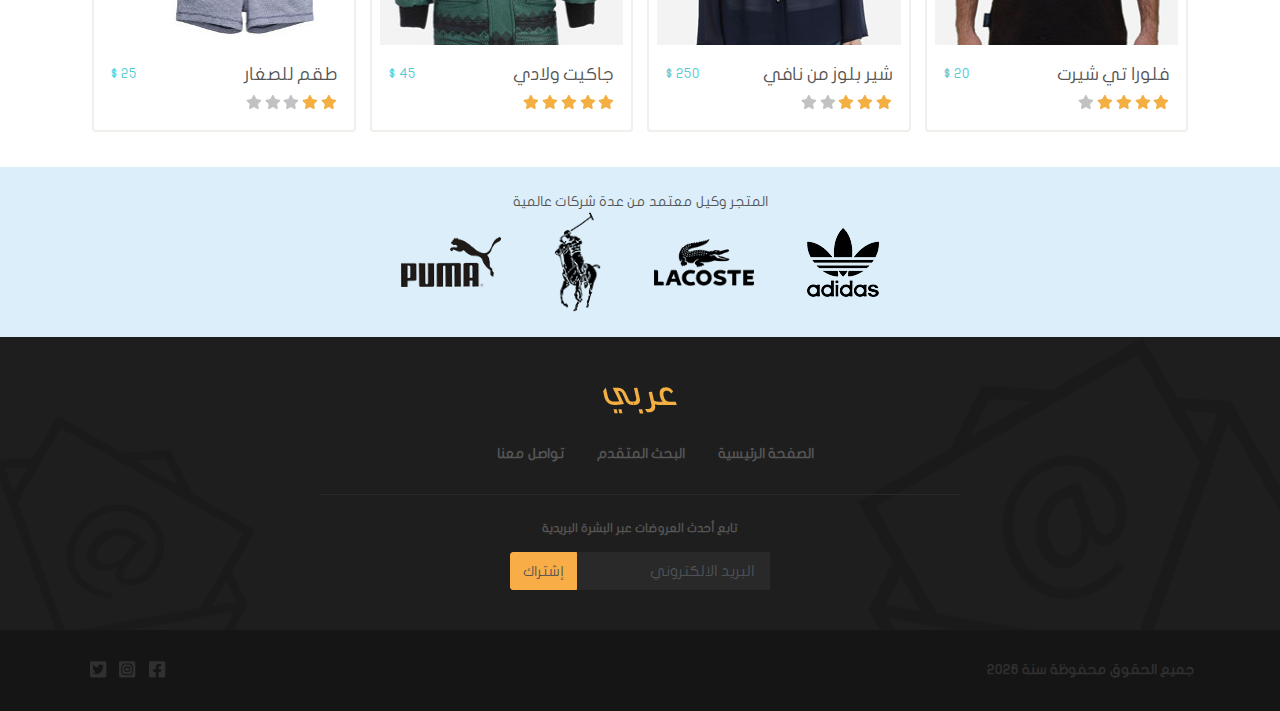
<file: product.html>
<!DOCTYPE html> <html lang="ar"> <head> <meta charset="UTF-8"> <meta http-equiv="X-UA-Compatible" content="IE=edge"> <meta name="viewport" content="width=device-width,initial-scale=1"> <title>متجر عربي | قميص تك فت بير</title> <script type="text/html" src="{require('index.js')}"></script> <link href="css/style.css" rel="stylesheet"></head> <body> <div class="container-fluid"> <div class="row"> <nav class="navbar custom-navbar navbar-expand-lg"> <div class="container"> <div class="navbar-header"> <button class="navbar-toggler btn btn-icon collapsed" type="button" data-toggle="collapse" data-target="#navbar-collapsed-menu"> <span><i class="fas fa-bars"></i></span> </button> <a href="checkout.html" class="navbar-toggler btn btn-icon"> <i class="fas fa-shopping-cart"></i> </a> <a href="." class="navbar-brand"> <img src="images/logo.png" alt="شعار موقع عربي"> </a> </div> <form class="form-inline ml-auto"> <input class="form-control custom-form-control" type="search" placeholder="ابحث..."> <div class="dropdown categories"> <a class="nav-link dropdown-toggle custom-btn" href="#" role="button" id="navbarDropdown" data-toggle="dropdown" aria-expanded="false"> اختر فئة </a> <ul class="dropdown-menu dropdown-menu-right custom-dropdown-menu"> <li> <div class="checkbox"> <label> <input type="checkbox" name="search-category" value="men"> رجالي </label> </div> </li> <li> <div class="checkbox"> <label> <input type="checkbox" name="search-category" value="women"> نسائي </label> </div> </li> <li> <div class="checkbox"> <label> <input type="checkbox" name="search-category" value="kids"> أطفال </label> </div> </li> </ul> </div> <button class="btn search-btn" type="submit"> إبحث </button> </form> <div class="collapse navbar-collapse" id="navbar-collapsed-menu"> <ul class="navbar-nav mr-auto"> <li class="nav-item"> <a class="nav-link" href="index.html">الصفحة الرئيسية<span class="sr-only">(current)</span></a> </li> <li class="nav-item dropdown"> <a class="nav-link dropdown-toggle" href="#" id="navbarDropdown" role="button" data-toggle="dropdown" aria-haspopup="true" aria-expanded="false"> أقسام المتجر </a> <div class="dropdown-menu custom-dropdown-menu" aria-labelledby="navbarDropdown"> <a class="dropdown-item" href="#">رجالي</a> <a class="dropdown-item" href="#">نسائي</a> <a class="dropdown-item" href="#">أطفال</a> </div> </li> <li class="nav-item"> <a class="nav-link" href="search.html">البحث المتقدم</a> </li> <li class="nav-item"> <a class="nav-link" href="contact.html">تواصل معنا</a> </li> <li class="d-none d-lg-block"> <a href="checkout.html" id="btn-shoppingcart" class="btn custom-btn btn-icon" title="عربة التسوق" data-toggle="tooltip" data-placement="bottom"> <i class="fas fa-shopping-cart"></i> </a> </li> </ul> </div> </div> </nav> </div> <div class="container"> <div class="row"> <ol class="breadcrumb custom-breadcrumb"> <li> <a href=".">الصفحة الرئيسية</a> </li> <li> <a href="#">ملابس رجالي</a> </li> <li class="active"> قميص تك فت بيز </li> </ol> </div> <div class="col-12 border-between"> <div class="row"> <div class="col-lg-5 offset-lg-1 col-md-9 offset-md-2"> <div id="carousel-product-images" class="carousel slide" data-ride="carousel"> <div class="carousel-inner"> <div class="carousel-item active"> <img src="images/product_1.jpg" alt="front product image"> </div> <div class="carousel-item"> <img src="images/product_2.jpg" alt="back product image"> </div> </div> <div class="carousel-indicators custom-carousel-indicators-primary"> <img src="images/product_1.jpg" alt="front product image" class="active" data-target="#carousel-product-images" data-slide-to="0"> <img src="images/product_2.jpg" alt="back product image" data-target="#carousel-product-images" data-slide-to="1"> </div> </div> </div> <div class="col-lg-5"> <form id="form-product-selection" class="border-between"> <div class="row"> <div class="product-category block-100"> ملابس رجالي </div> <div class="clearfix block-100"> <h2 class="float-right"> قميص تك فت بيز </h2> <div class="float-left large price"> 35 $ </div> </div> </div> <div class="row"> <p class="product-description"> حقق اقصى اداء اثناء تمارينك الرياضية من خلال قميص تك فت بيز الرجالي الذي يمنحك الراحة والمرونة خلال التمرين </p> </div> <div class="row brand-and-rating"> <div class="col-6"> <div class="brand"> الماركة : <img src="images/adidas_small.png" alt="Adidas"> </div> </div> <div class="col-6"> <div class="clearfix"> <div class="rating float-left"> <i class="fas fa-star active"></i> <i class="fas fa-star active"></i> <i class="fas fa-star active"></i> <i class="fas fa-star active"></i> <i class="fas fa-star"></i> </div> </div> </div> </div> <div class="row size-and-color"> <div class="col-md-6"> المقاسات المتاحة: <br> <div class="product-option"> <label> S <input type="radio" name="size" value="sm"> </label> </div> <div class="product-option active"> <label> M <input type="radio" name="size" value="m" checked="checked"> </label> </div> <div class="product-option"> <label> L <input type="radio" name="size" value="l"> </label> </div> <div class="product-option"> <label> XL <input type="radio" name="size" value="xl"> </label> </div> </div> <div class="col-md-6"> الالوان المتوفرة: <br> <div class="product-option color-option" style="background-color:#ffaf32"> <label> &nbsp; <input type="radio" name="color" value="orange"> </label> </div> <div class="product-option color-option" style="background-color:#3197fd"> <label> &nbsp; <input type="radio" name="color" value="blue"> </label> </div> <div class="product-option color-option active" style="background-color:#020202"> <label> &nbsp; <input type="radio" name="color" value="black" checked="checked"> </label> </div> <div class="product-option color-option" style="background-color:#646464"> <label> &nbsp; <input type="radio" name="color" value="gray"> </label> </div> </div> </div> <div class="row product-quantity"> <div class="col-12"> <label> العدد المطلوب : </label> <select class="form-contol custom-form-control"> <option value="1">1</option> <option value="2">2</option> <option value="3">3</option> <option value="4">4</option> </select> </div> </div> <div class="row"> <div class="col-12"> <button class="btn custom-btn-primary2 custom-btn-with-icon add-to-cart-btn" type="submit"> اضف الى العربة <i class="fas fa-cart-plus"></i> </button> </div> </div> </form> </div> </div> <div class="row more-description"> <div class="col-12"> <h3 class="custom-heading heading-with-border-bottom heading-inline"> وصف المنتج </h3> <p> حقق اقصى اداء اثناء تمارينك الرياضية من خلال قميص تك فت بيز الرجالي الذي يمنحك الراحة والمرونة خلال التمرين </p> <ul> <li>درزات ناعمة لتخفيف الاحتكاك و التشقق</li> <li>مصنع 88% من القطن الطبيعي</li> <li>مستورد</li> </ul> </div> </div> <div class="row"> <div class="comments block-100"> <h3 class="custom-heading heading-with-border-bottom heading-inline"> التعليقات </h3> <div class="border-between"> <div class="row"> <div class="media"> <img src="images/reviewer_1.jpg" alt="أحمد حسن"> <div class="media-body"> <h4 class="media-heading"> أحمد حسن </h4> <div class="rating"> <i class="fas fa-star active"></i> <i class="fas fa-star active"></i> <i class="fas fa-star active"></i> <i class="fas fa-star active"></i> <i class="fas fa-star"></i> </div> <p> انه منتج مميز بالفعل , الاقمشة خامتها جيدة و مريحة </p> </div> </div> </div> <div class="row"> <div class="media"> <img src="images/reviewer_2.jpg" alt="ندى الحلبي"> <div class="media-body"> <h4 class="media-heading"> ندى الحلبي </h4> <div class="rating"> <i class="fas fa-star active"></i> <i class="fas fa-star"></i> <i class="fas fa-star"></i> <i class="fas fa-star"></i> <i class="fas fa-star"></i> </div> <p> سعره غال جدا بالنسبة الى النوعية </p> </div> </div> </div> </div> </div> </div> <div class="row suggestions"> <h3 class="custom-heading col-12"> اقترحنا لك </h3> <div class="col-lg-3 col-md-4"> <div class="card custom-thumbnail"> <div class="overlay"> <button class="btn btn-secondary custom-btn add-to-cart-btn"> اضف الى العربة <i class="fas fa-cart-plus"></i> </button> </div> <img src="images/most_sold_2.jpg" alt="فلورا تيشيرت"> <div class="card-body"> <div class="clearfix"> <h4 class="float-right"> فلورا تي شيرت </h4> <div class="price float-left"> 20 $ </div> </div> <div class="rating"> <i class="fas fa-star active"></i> <i class="fas fa-star active"></i> <i class="fas fa-star active"></i> <i class="fas fa-star active"></i> <i class="fas fa-star"></i> </div> <div class="clearfix"> <button class="float-left btn btn-secondary custom-btn add-to-cart-btn d-md-none"> اضف الى العربة <i class="fas fa-cart-plus"></i> </button> </div> </div> </div> </div> <div class="col-lg-3 col-md-4"> <div class="card custom-thumbnail"> <div class="sale"> 30% </div> <div class="overlay"> <button class="btn btn-secondary custom-btn add-to-cart-btn"> اضف الى العربة <i class="fas fa-cart-plus"></i> </button> </div> <img src="images/most_sold_1.jpg" alt="شير بلوز من نافي"> <div class="card-body"> <div class="clearfix"> <h4 class="float-right"> شير بلوز من نافي </h4> <div class="price float-left"> 250 $ </div> </div> <div class="rating"> <i class="fas fa-star active"></i> <i class="fas fa-star active"></i> <i class="fas fa-star active"></i> <i class="fas fa-star"></i> <i class="fas fa-star"></i> </div> <div class="clearfix"> <button class="float-left btn btn-secondary custom-btn add-to-cart-btn d-md-none"> اضف الى العربة <i class="fas fa-cart-plus"></i> </button> </div> </div> </div> </div> <div class="col-lg-3 col-md-4"> <div class="card custom-thumbnail"> <div class="overlay"> <button class="btn btn-secondary custom-btn add-to-cart-btn"> اضف الى العربة <i class="fas fa-cart-plus"></i> </button> </div> <img src="images/most_sold_3.jpg" alt="جاكيت ولادي"> <div class="card-body"> <div class="clearfix"> <h4 class="float-right"> جاكيت ولادي </h4> <div class="price float-left"> 45 $ </div> </div> <div class="rating"> <i class="fas fa-star active"></i> <i class="fas fa-star active"></i> <i class="fas fa-star active"></i> <i class="fas fa-star active"></i> <i class="fas fa-star active"></i> </div> <div class="clearfix"> <button class="float-left btn btn-secondary custom-btn add-to-cart-btn d-md-none"> اضف الى العربة <i class="fas fa-cart-plus"></i> </button> </div> </div> </div> </div> <div class="col-lg-3 col-md-4 d-none d-lg-block"> <div class="card custom-thumbnail"> <div class="overlay"> <button class="btn btn-secondary custom-btn add-to-cart-btn"> اضف الى العربة <i class="fas fa-cart-plus"></i> </button> </div> <img src="images/hm_3.jpg" alt="طقم للصغار"> <div class="card-body"> <div class="clearfix"> <h4 class="float-right"> طقم للصغار </h4> <div class="price float-left"> 25 $ </div> </div> <div class="rating"> <i class="fas fa-star active"></i> <i class="fas fa-star active"></i> <i class="fas fa-star"></i> <i class="fas fa-star"></i> <i class="fas fa-star"></i> </div> </div> </div> </div> </div> </div> </div> <div id="footer" class="row"> <div id="brand-logos" class="col-12 text-center"> <span>المتجر وكيل معتمد من عدة شركات عالمية</span> <div class="img-container"> <img src="images/adidas.png" alt="Adidas"> <img src="images/lacoste.png" alt="lacoste"> <img src="images/polo.png" alt="polo"> <img src="images/puma.png" alt="puma"> </div> </div> <div id="footer-nav" class="col-12 text-center"> <div class="footer-logo"> <a href="./"> <img src="images/logo_footer.png" alt="متجر عربي"> </a> </div> <div id="footer-nav-links" class="col-12 d-none d-md-block"> <a href=".">الصفحة الرئيسية</a> <a href="search.html">البحث المتقدم</a> <a href="contact.html">تواصل معنا</a> </div> <div id="newsletter" class="col-12 col-md-6 offset-md-3"> <form action=""> <label for="footer-email"> تابع أحدث العروضات عبر البشرة البريدية </label> <br> <div class="input-group"> <input type="email" name="email" class="form-control custom-form-control" placeholder="البريد الالكتروني" required> <button type="submit" class="btn custom-btn custom-btn-primary2"> إشتراك </button> </div> </form> </div> </div> <div id="footer-copyright-social" class="col-12"> <div class="container"> <div class="clearfix"> <div id="copyright" class="float-right"> </div> <div id="social-icons" class="float-left"> <a href="https://www.facebook.com"> <i class="fab fa-facebook-square fa-lg"></i> </a> <a href="https://www.instagram.com"> <i class="fab fa-instagram-square fa-lg"></i> </a> <a href="https://www.twitter.com"> <i class="fab fa-twitter-square fa-lg"></i> </a> </div> </div> </div> </div> </div> </div> <script src="main.js"></script></body> </html>
</file>
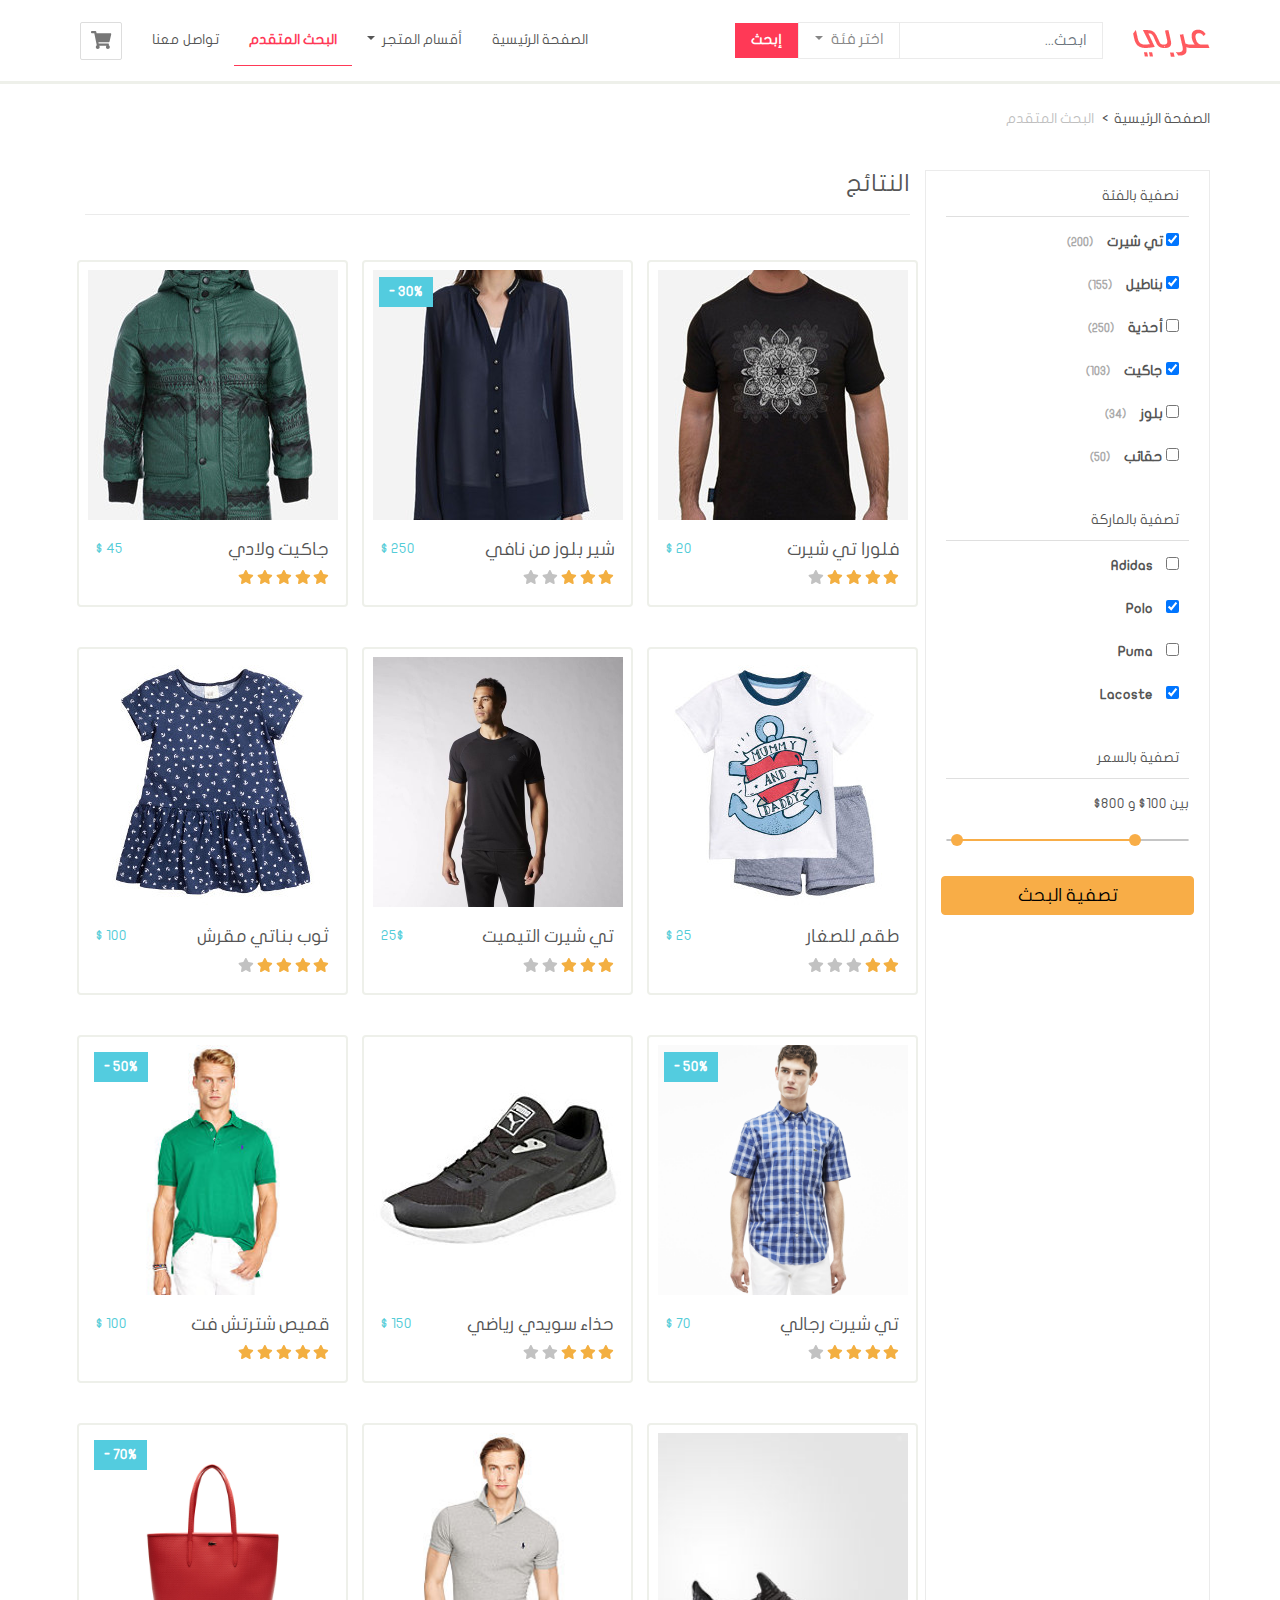
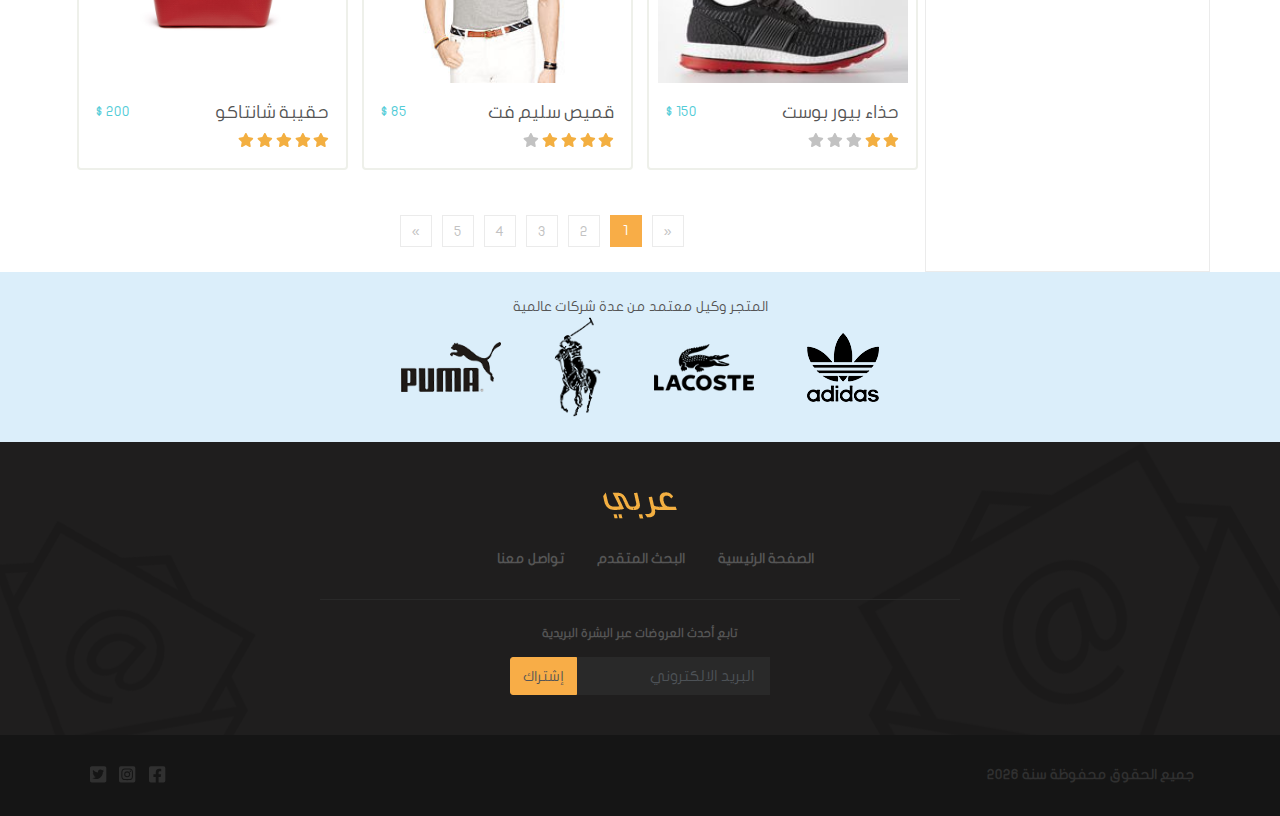
<file: search.html>
<!DOCTYPE html> <html lang="ar"> <head> <meta charset="UTF-8"> <meta http-equiv="X-UA-Compatible" content="IE=edge"> <meta name="viewport" content="width=device-width,initial-scale=1"> <title>متجر عربي | البحث المتقدم </title> <script type="text/html" src="{require('index.js')}"></script> <link href="css/style.css" rel="stylesheet"></head> <body> <div class="container-fluid"> <div class="row"> <nav class="navbar custom-navbar navbar-expand-lg"> <div class="container"> <div class="navbar-header"> <button class="navbar-toggler btn btn-icon collapsed" type="button" data-toggle="collapse" data-target="#navbar-collapsed-menu"> <span><i class="fas fa-bars"></i></span> </button> <a href="checkout.html" class="navbar-toggler btn btn-icon"> <i class="fas fa-shopping-cart"></i> </a> <a href="." class="navbar-brand"> <img src="images/logo.png" alt="شعار موقع عربي"> </a> </div> <form class="form-inline ml-auto"> <input class="form-control custom-form-control" type="search" placeholder="ابحث..."> <div class="dropdown categories"> <a class="nav-link dropdown-toggle custom-btn" href="#" role="button" id="navbarDropdown" data-toggle="dropdown" aria-expanded="false"> اختر فئة </a> <ul class="dropdown-menu dropdown-menu-right custom-dropdown-menu"> <li> <div class="checkbox"> <label> <input type="checkbox" name="search-category" value="men"> رجالي </label> </div> </li> <li> <div class="checkbox"> <label> <input type="checkbox" name="search-category" value="women"> نسائي </label> </div> </li> <li> <div class="checkbox"> <label> <input type="checkbox" name="search-category" value="kids"> أطفال </label> </div> </li> </ul> </div> <button class="btn search-btn" type="submit"> إبحث </button> </form> <div class="collapse navbar-collapse" id="navbar-collapsed-menu"> <ul class="navbar-nav mr-auto"> <li class="nav-item"> <a class="nav-link" href="index.html">الصفحة الرئيسية<span class="sr-only">(current)</span></a> </li> <li class="nav-item dropdown"> <a class="nav-link dropdown-toggle" href="#" id="navbarDropdown" role="button" data-toggle="dropdown" aria-haspopup="true" aria-expanded="false"> أقسام المتجر </a> <div class="dropdown-menu custom-dropdown-menu" aria-labelledby="navbarDropdown"> <a class="dropdown-item" href="#">رجالي</a> <a class="dropdown-item" href="#">نسائي</a> <a class="dropdown-item" href="#">أطفال</a> </div> </li> <li class="nav-item active"> <a class="nav-link" href="search.html">البحث المتقدم</a> </li> <li class="nav-item"> <a class="nav-link" href="contact.html">تواصل معنا</a> </li> <li class="d-none d-lg-block"> <a href="checkout.html" id="btn-shoppingcart" class="btn custom-btn btn-icon" title="عربة التسوق" data-toggle="tooltip" data-placement="bottom"> <i class="fas fa-shopping-cart"></i> </a> </li> </ul> </div> </div> </nav> </div> <div class="container"> <div class="row"> <ol class="breadcrumb custom-breadcrumb"> <li> <a href=".">الصفحة الرئيسية</a> </li> <li class="active"> البحث المتقدم </li> </ol> </div> <div class="row"> <form id="form-advanced-search" class="col-12 col-lg-3"> <div class="row"> <div class="col-lg-12 col-md-4 col-6"> <div id="search-by-category" class="card custom-panel"> <div class="card-header"> نصفية بالفئة </div> <div class="list-group custom-list-group"> <div class="list-group-item"> <input type="checkbox" id="category_tshirt" name="category_tshirt" checked="checked"> <label for="category_tshirt" class="font-weight-bold">تي شيرت</label> <small class="custom-text-muted font-weight-bold"> (200) </small> </div> <div class="list-group-item"> <input type="checkbox" id="category_pants" name="category_pants" checked="checked"> <label for="category_pants" class="font-weight-bold">بناطيل</label> <small class="custom-text-muted font-weight-bold"> (155) </small> </div> <div class="list-group-item"> <input type="checkbox" id="category_shoes" name="category_shoes"> <label for="category_shoes" class="font-weight-bold">أحذية</label> <small class="custom-text-muted font-weight-bold"> (250) </small> </div> <div class="list-group-item"> <input type="checkbox" id="category_jacket" name="category_jacket" checked="checked"> <label for="category_jacket" class="font-weight-bold">جاكيت</label> <small class="custom-text-muted font-weight-bold"> (103) </small> </div> <div class="list-group-item"> <input type="checkbox" id="category_blouse" name="category_blouse"> <label for="category_blouse" class="font-weight-bold">بلوز</label> <small class="custom-text-muted font-weight-bold"> (34) </small> </div> <div class="list-group-item"> <input type="checkbox" id="category_bags" name="category_bags"> <label for="category_bags" class="font-weight-bold">حقائب</label> <small class="custom-text-muted font-weight-bold"> (50) </small> </div> </div> </div> </div> <div class="col-lg-12 col-md-4 col-6"> <div id="search-by-brand" class="card custom-panel"> <div class="card-header"> تصفية بالماركة </div> <div class="list-group custom-list-group"> <div class="list-group-item"> <input type="checkbox" id="brand_adidas" name="brand_adidas"> <label for="brand_adidas" class="font-weight-bold">Adidas</label> </div> <div class="list-group-item"> <input type="checkbox" id="brand_polo" name="brand_polo" checked="checked"> <label for="brand_polo" class="font-weight-bold">Polo</label> </div> <div class="list-group-item"> <input type="checkbox" id="brand_puma" name="brand_puma"> <label for="brand_puma" class="font-weight-bold">Puma</label> </div> <div class="list-group-item"> <input type="checkbox" id="brand_lacoste" name="brand_lacoste" checked="checked"> <label for="brand_lacoste" class="font-weight-bold">Lacoste</label> </div> </div> </div> </div> <div class="col-lg-12 col-md-4"> <div id="search-by-price" class="card custom-panel"> <div class="card-header"> تصفية بالسعر </div> <div> بين <span id="min-price">100</span>$ و <span id="max-price">800</span>$ <br> <div id="slider-range"></div> </div> </div> </div> <div class="col-12"> <button type="submit" class="btn custom-btn-primary2 btn-block custom-btn-with-icon"> تصفية البحث </button> </div> </div> </form> <div id="search-result" class="col-lg-9 col-12"> <h3 class="custom-heading heading-with-border-bottom"> النتائج </h3> <div class="row"> <div class="col-md-4 col-12"> <div class="card custom-thumbnail"> <div class="overlay"> <button class="btn btn-secondary custom-btn add-to-cart-btn"> اضف الى العربة <i class="fas fa-cart-plus"></i> </button> </div> <img src="images/most_sold_2.jpg" alt="فلورا تيشيرت"> <div class="card-body"> <div class="clearfix"> <h4 class="float-right"> فلورا تي شيرت </h4> <div class="price float-left"> 20 $ </div> </div> <div class="rating"> <i class="fas fa-star active"></i> <i class="fas fa-star active"></i> <i class="fas fa-star active"></i> <i class="fas fa-star active"></i> <i class="fas fa-star"></i> </div> <div class="clearfix"> <button class="float-left btn btn-secondary custom-btn add-to-cart-btn d-md-none"> اضف الى العربة <i class="fas fa-cart-plus"></i> </button> </div> </div> </div> </div> <div class="col-md-4 col-12"> <div class="card custom-thumbnail"> <div class="sale"> 30% </div> <div class="overlay"> <button class="btn btn-secondary custom-btn add-to-cart-btn"> اضف الى العربة <i class="fas fa-cart-plus"></i> </button> </div> <img src="images/most_sold_1.jpg" alt="شير بلوز من نافي"> <div class="card-body"> <div class="clearfix"> <h4 class="float-right"> شير بلوز من نافي </h4> <div class="price float-left"> 250 $ </div> </div> <div class="rating"> <i class="fas fa-star active"></i> <i class="fas fa-star active"></i> <i class="fas fa-star active"></i> <i class="fas fa-star"></i> <i class="fas fa-star"></i> </div> <div class="clearfix"> <button class="float-left btn btn-secondary custom-btn add-to-cart-btn d-md-none"> اضف الى العربة <i class="fas fa-cart-plus"></i> </button> </div> </div> </div> </div> <div class="col-md-4 col-12"> <div class="card custom-thumbnail"> <div class="overlay"> <button class="btn btn-secondary custom-btn add-to-cart-btn"> اضف الى العربة <i class="fas fa-cart-plus"></i> </button> </div> <img src="images/most_sold_3.jpg" alt="جاكيت ولادي"> <div class="card-body"> <div class="clearfix"> <h4 class="float-right"> جاكيت ولادي </h4> <div class="price float-left"> 45 $ </div> </div> <div class="rating"> <i class="fas fa-star active"></i> <i class="fas fa-star active"></i> <i class="fas fa-star active"></i> <i class="fas fa-star active"></i> <i class="fas fa-star active"></i> </div> <div class="clearfix"> <button class="float-left btn btn-secondary custom-btn add-to-cart-btn d-md-none"> اضف الى العربة <i class="fas fa-cart-plus"></i> </button> </div> </div> </div> </div> <div class="col-md-4 col-12"> <div class="card custom-thumbnail"> <div class="overlay"> <button class="btn btn-secondary custom-btn add-to-cart-btn"> اضف الى العربة <i class="fas fa-cart-plus"></i> </button> </div> <img src="images/hm_3.jpg" alt="طقم للصغار"> <div class="card-body"> <div class="clearfix"> <h4 class="float-right"> طقم للصغار </h4> <div class="price float-left"> 25 $ </div> </div> <div class="rating"> <i class="fas fa-star active"></i> <i class="fas fa-star active"></i> <i class="fas fa-star"></i> <i class="fas fa-star"></i> <i class="fas fa-star"></i> </div> <div class="clearfix"> <button class="float-left btn btn-secondary custom-btn add-to-cart-btn d-md-none"> اضف الى العربة <i class="fas fa-cart-plus"></i> </button> </div> </div> </div> </div> <div class="col-md-4 col-12"> <div class="card custom-thumbnail"> <div class="overlay"> <button class="btn btn-secondary custom-btn add-to-cart-btn"> اضف الى العربة <i class="fas fa-cart-plus"></i> </button> </div> <img src="images/adidas_4.jpg" alt="تي شيرت التيميت"> <div class="card-body"> <div class="clearfix"> <h4 class="float-right"> تي شيرت التيميت </h4> <div class="price float-left"> 25$ </div> </div> <div class="rating"> <i class="fas fa-star active"></i> <i class="fas fa-star active"></i> <i class="fas fa-star active"></i> <i class="fas fa-star"></i> <i class="fas fa-star"></i> </div> <div class="clearfix"> <button class="float-left btn btn-secondary custom-btn add-to-cart-btn d-md-none"> اضف الى العربة <i class="fas fa-cart-plus"></i> </button> </div> </div> </div> </div> <div class="col-md-4 col-12"> <div class="card custom-thumbnail"> <div class="overlay"> <button class="btn btn-secondary custom-btn add-to-cart-btn"> اضف الى العربة <i class="fas fa-cart-plus"></i> </button> </div> <img src="images/hm_2.jpg" alt="ثوب بناتي مقرش"> <div class="card-body"> <div class="clearfix"> <h4 class="float-right"> ثوب بناتي مقرش </h4> <div class="price float-left"> 100 $ </div> </div> <div class="rating"> <i class="fas fa-star active"></i> <i class="fas fa-star active"></i> <i class="fas fa-star active"></i> <i class="fas fa-star active"></i> <i class="fas fa-star"></i> </div> <div class="clearfix"> <button class="float-left btn btn-secondary custom-btn add-to-cart-btn d-md-none"> اضف الى العربة <i class="fas fa-cart-plus"></i> </button> </div> </div> </div> </div> <div class="col-md-4 col-12"> <div class="card custom-thumbnail"> <div class="sale"> 50% </div> <div class="overlay"> <button class="btn btn-secondary custom-btn add-to-cart-btn"> اضف الى العربة <i class="fas fa-cart-plus"></i> </button> </div> <img src="images/lacoste_1.jpg" alt="تي شيرت رجالي"> <div class="card-body"> <div class="clearfix"> <h4 class="float-right"> تي شيرت رجالي </h4> <div class="price float-left"> 70 $ </div> </div> <div class="rating"> <i class="fas fa-star active"></i> <i class="fas fa-star active"></i> <i class="fas fa-star active"></i> <i class="fas fa-star active"></i> <i class="fas fa-star"></i> </div> <div class="clearfix"> <button class="float-left btn btn-secondary custom-btn add-to-cart-btn d-md-none"> اضف الى العربة <i class="fas fa-cart-plus"></i> </button> </div> </div> </div> </div> <div class="col-md-4 col-12"> <div class="card custom-thumbnail"> <div class="overlay"> <button class="btn btn-secondary custom-btn add-to-cart-btn"> اضف الى العربة <i class="fas fa-cart-plus"></i> </button> </div> <img src="images/puma_1.jpg" alt="حذاء سويدي رياضي"> <div class="card-body"> <div class="clearfix"> <h4 class="float-right"> حذاء سويدي رياضي </h4> <div class="price float-left"> 150 $ </div> </div> <div class="rating"> <i class="fas fa-star active"></i> <i class="fas fa-star active"></i> <i class="fas fa-star active"></i> <i class="fas fa-star"></i> <i class="fas fa-star"></i> </div> <div class="clearfix"> <button class="float-left btn btn-secondary custom-btn add-to-cart-btn d-md-none"> اضف الى العربة <i class="fas fa-cart-plus"></i> </button> </div> </div> </div> </div> <div class="col-md-4 col-12"> <div class="card custom-thumbnail"> <div class="sale"> 50% </div> <div class="overlay"> <button class="btn btn-secondary custom-btn add-to-cart-btn"> اضف الى العربة <i class="fas fa-cart-plus"></i> </button> </div> <img src="images/polo_2.jpg" alt="قميص شترتش فت"> <div class="card-body"> <div class="clearfix"> <h4 class="float-right"> قميص شترتش فت </h4> <div class="price float-left"> 100 $ </div> </div> <div class="rating"> <i class="fas fa-star active"></i> <i class="fas fa-star active"></i> <i class="fas fa-star active"></i> <i class="fas fa-star active"></i> <i class="fas fa-star active"></i> </div> <div class="clearfix"> <button class="float-left btn btn-secondary custom-btn add-to-cart-btn d-md-none"> اضف الى العربة <i class="fas fa-cart-plus"></i> </button> </div> </div> </div> </div> <div class="col-md-4 col-12"> <div class="card custom-thumbnail"> <div class="overlay"> <button class="btn btn-secondary custom-btn add-to-cart-btn"> اضف الى العربة <i class="fas fa-cart-plus"></i> </button> </div> <img src="images/adidas_2.jpg" alt="حذاء بيور بوست"> <div class="card-body"> <div class="clearfix"> <h4 class="float-right"> حذاء بيور بوست </h4> <div class="price float-left"> 150 $ </div> </div> <div class="rating"> <i class="fas fa-star active"></i> <i class="fas fa-star active"></i> <i class="fas fa-star"></i> <i class="fas fa-star"></i> <i class="fas fa-star"></i> </div> <div class="clearfix"> <button class="float-left btn btn-secondary custom-btn add-to-cart-btn d-md-none"> اضف الى العربة <i class="fas fa-cart-plus"></i> </button> </div> </div> </div> </div> <div class="col-md-4 col-12"> <div class="card custom-thumbnail"> <div class="overlay"> <button class="btn btn-secondary custom-btn add-to-cart-btn"> اضف الى العربة <i class="fas fa-cart-plus"></i> </button> </div> <img src="images/polo_1.jpg" alt="قميص سليم فت"> <div class="card-body"> <div class="clearfix"> <h4 class="float-right"> قميص سليم فت </h4> <div class="price float-left"> 85 $ </div> </div> <div class="rating"> <i class="fas fa-star active"></i> <i class="fas fa-star active"></i> <i class="fas fa-star active"></i> <i class="fas fa-star active"></i> <i class="fas fa-star"></i> </div> <div class="clearfix"> <button class="float-left btn btn-secondary custom-btn add-to-cart-btn d-md-none"> اضف الى العربة <i class="fas fa-cart-plus"></i> </button> </div> </div> </div> </div> <div class="col-md-4 col-12"> <div class="card custom-thumbnail"> <div class="sale"> 70% </div> <div class="overlay"> <button class="btn btn-secondary custom-btn add-to-cart-btn"> اضف الى العربة <i class="fas fa-cart-plus"></i> </button> </div> <img src="images/lacoste_2.jpg" alt="حقيبة شانتاكو"> <div class="card-body"> <div class="clearfix"> <h4 class="float-right"> حقيبة شانتاكو </h4> <div class="price float-left"> 200 $ </div> </div> <div class="rating"> <i class="fas fa-star active"></i> <i class="fas fa-star active"></i> <i class="fas fa-star active"></i> <i class="fas fa-star active"></i> <i class="fas fa-star active"></i> </div> <div class="clearfix"> <button class="float-left btn btn-secondary custom-btn add-to-cart-btn d-md-none"> اضف الى العربة <i class="fas fa-cart-plus"></i> </button> </div> </div> </div> </div> </div> <div class="col-lg-9 offset-lg-3 col-sm-9 offset-sm-2"> <nav id="search-pagination"> <ul class="pagination custom-pagination"> <li><a href="#">&laquo;</a></li> <li><a href="#" class="active">1</a></li> <li><a href="#">2</a></li> <li><a href="#">3</a></li> <li><a href="#">4</a></li> <li><a href="#">5</a></li> <li><a href="#">&raquo;</a></li> </ul> </nav> </div> </div> </div> </div> <div id="footer" class="row"> <div id="brand-logos" class="col-12 text-center"> <span>المتجر وكيل معتمد من عدة شركات عالمية</span> <div class="img-container"> <img src="images/adidas.png" alt="Adidas"> <img src="images/lacoste.png" alt="lacoste"> <img src="images/polo.png" alt="polo"> <img src="images/puma.png" alt="puma"> </div> </div> <div id="footer-nav" class="col-12 text-center"> <div class="footer-logo"> <a href="./"> <img src="images/logo_footer.png" alt="متجر عربي"> </a> </div> <div id="footer-nav-links" class="col-12 d-none d-md-block"> <a href=".">الصفحة الرئيسية</a> <a href="search.html">البحث المتقدم</a> <a href="contact.html">تواصل معنا</a> </div> <div id="newsletter" class="col-12 col-md-6 offset-md-3"> <form action=""> <label for="footer-email"> تابع أحدث العروضات عبر البشرة البريدية </label> <br> <div class="input-group"> <input type="email" name="email" class="form-control custom-form-control" placeholder="البريد الالكتروني" required> <button type="submit" class="btn custom-btn custom-btn-primary2"> إشتراك </button> </div> </form> </div> </div> <div id="footer-copyright-social" class="col-12"> <div class="container"> <div class="clearfix"> <div id="copyright" class="float-right"> </div> <div id="social-icons" class="float-left"> <a href="https://www.facebook.com"> <i class="fab fa-facebook-square fa-lg"></i> </a> <a href="https://www.instagram.com"> <i class="fab fa-instagram-square fa-lg"></i> </a> <a href="https://www.twitter.com"> <i class="fab fa-twitter-square fa-lg"></i> </a> </div> </div> </div> </div> </div> </div> <script src="main.js"></script></body> </html>
</file>
